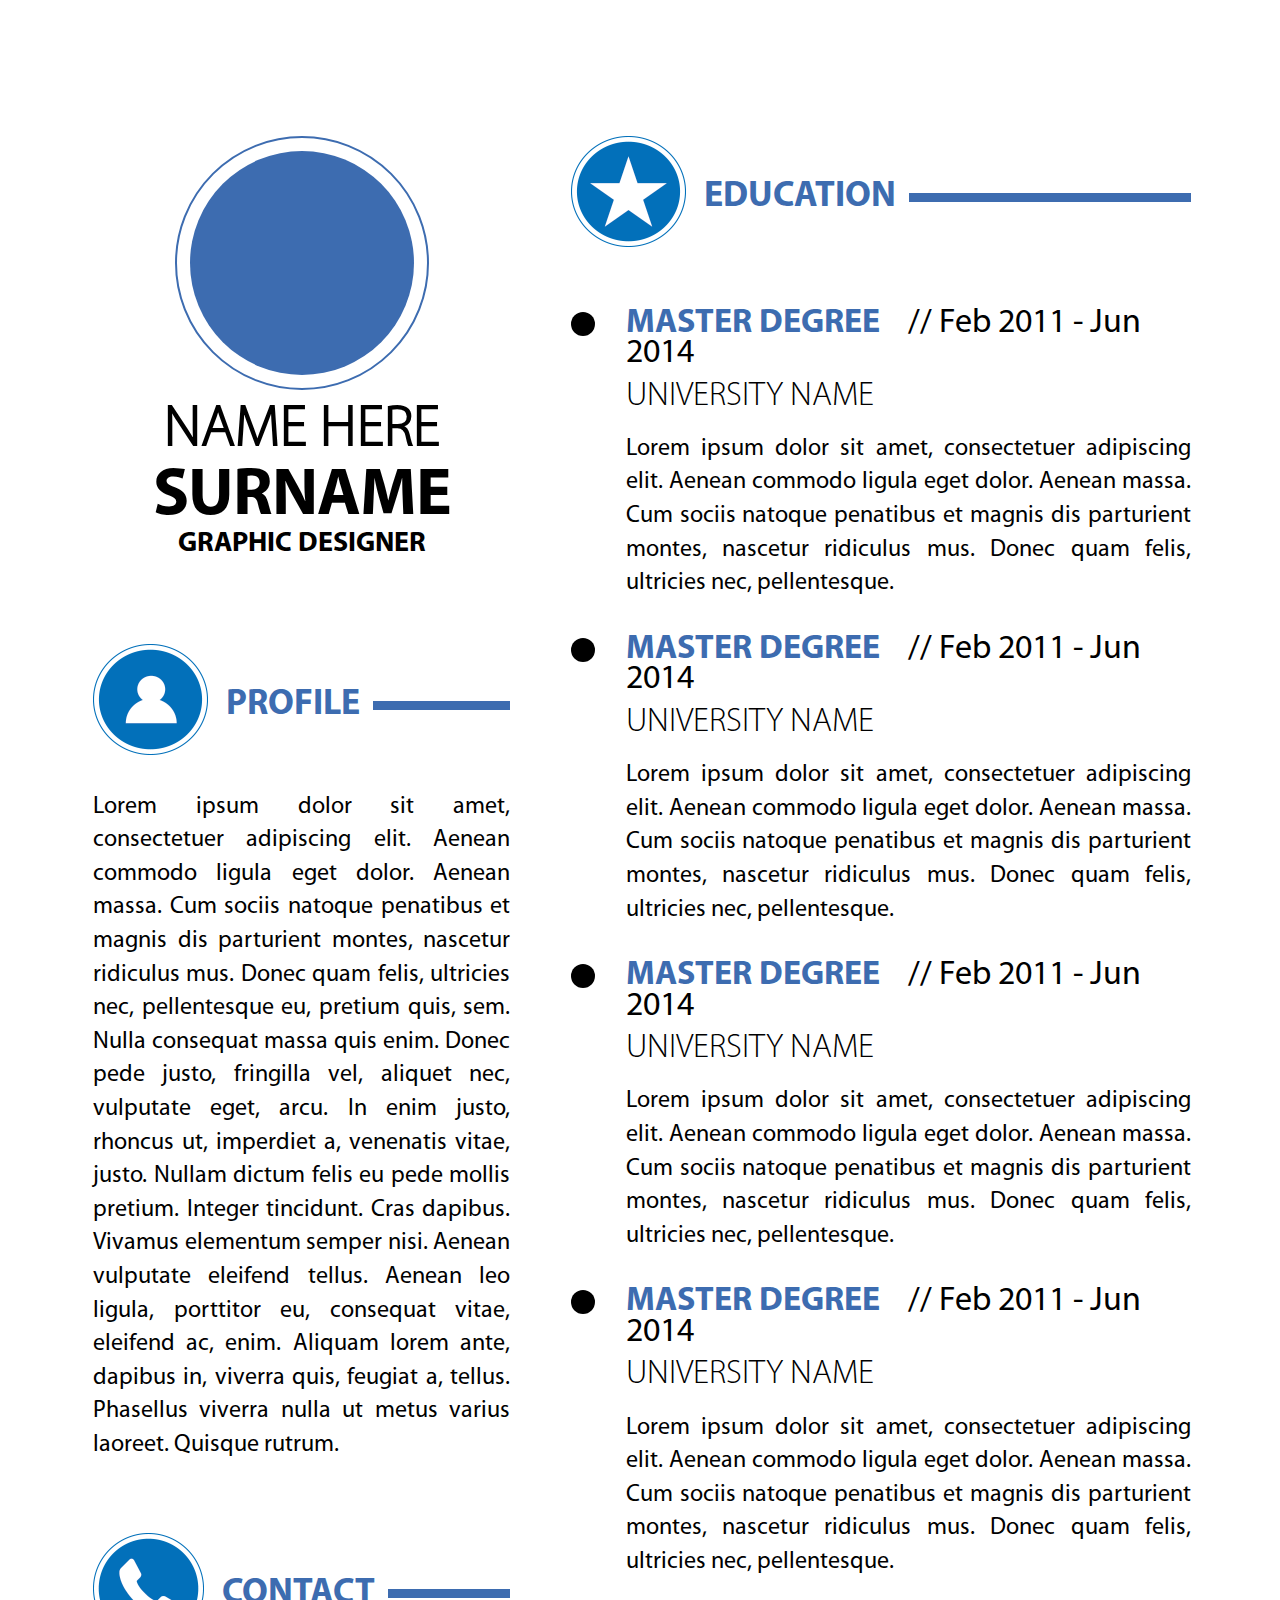
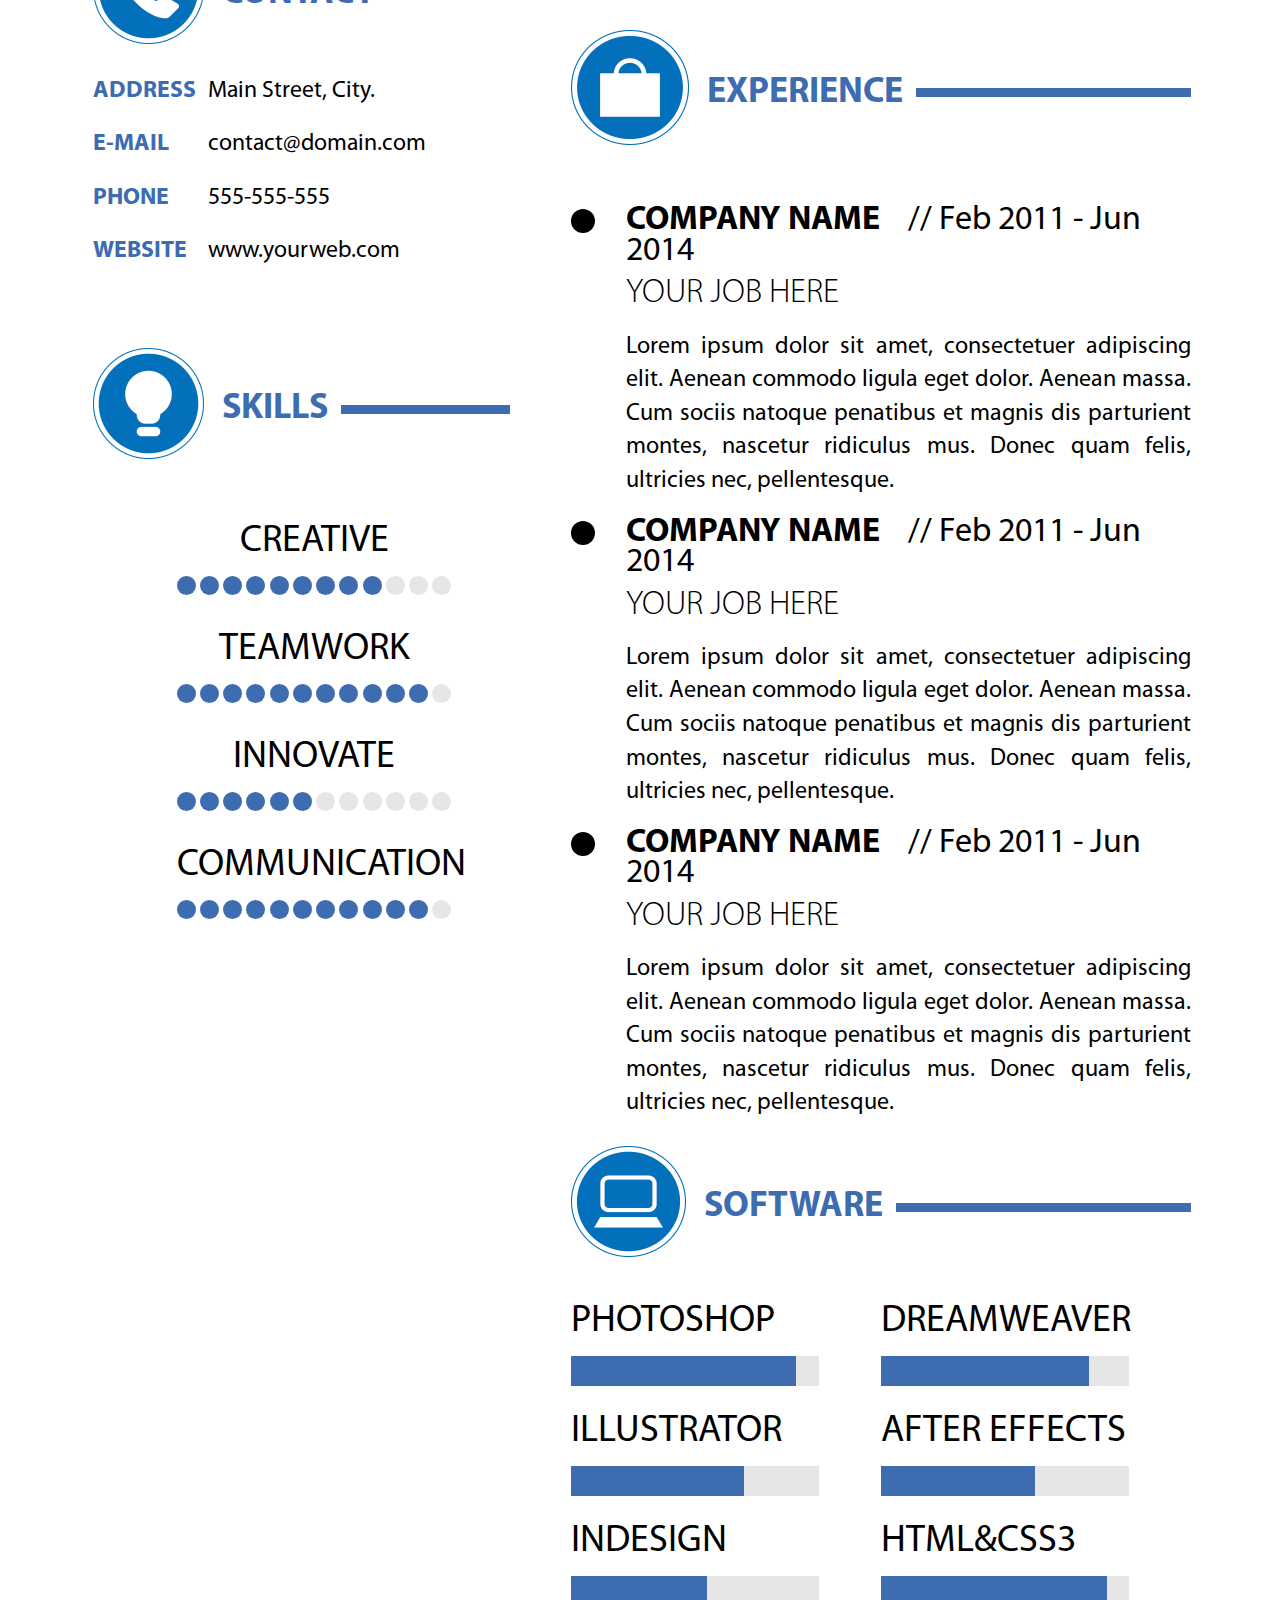
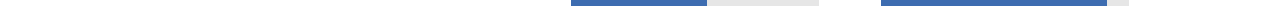
<file: FSD_CV_Dist/index.html>
<!DOCTYPE html>
<html>
  <head>
    <meta charset="utf-8">
    <meta name="viewport" content="initial-scale=1.0, width=device-width">
    <meta name="keywords" content="Ключевые слова">
    <meta name="description" content="FSD Тестовое задение - РЕЗЮМЕ">
    <link rel="apple-touch-icon" sizes="180x180" href="img/favicons/apple-touch-icon.png">
    <link rel="icon" type="image/png" sizes="32x32" href="img/favicons/favicon-32x32.png">
    <title>FSD_CV_Template</title>
  <link href="app.css" rel="stylesheet"></head>
  <body>
    <main class="page">
      <div class="wrapper">
        <section class="left-col">
<div class="avatar">
  <div class="avatar-wrapper">
    <div class="avatar__avatar-border"> 
      <div class="avatar__avatar-photo"> </div>
    </div>
    <h2 class="h2">NAME HERE</h2>
    <h1 class="h1">SURNAME</h1>
    <h3 class="h3">GRAPHIC DESIGNER</h3>
  </div>
</div>
          <div class="profile">
            <div class="profile-wrapper">
              <div class="profile__picture">
                                <div class="headline">
                                  <div class="headline-wrapper">
                                    <div><img class="headline_avatar" src="./img/profile-icon.png"></div>
                                    <h3 class="headline-text">PROFILE</h3>
                                    <div class="headline-line"></div>
                                  </div>
                                </div>
              </div>
              <div class="profile__text">
                <p>Lorem ipsum dolor sit amet, consectetuer adipiscing elit. Aenean commodo ligula eget dolor. Aenean massa. Cum sociis natoque penatibus et magnis dis parturient montes, nascetur ridiculus mus. Donec quam felis, ultricies nec, pellentesque eu, pretium quis, sem. Nulla consequat massa quis enim. Donec pede justo, fringilla vel, aliquet nec, vulputate eget, arcu. In enim justo, rhoncus ut, imperdiet a, venenatis vitae, justo. Nullam dictum felis eu <span class="profile__text_bold"> pede mollis pretium. Integer tincidunt. Cras dapibus. Vivamus elementum semper nisi. Aenean vulputate eleifend tellus. Aenean leo ligula, porttitor eu, consequat vitae, eleifend ac, enim. Aliquam lorem ante, dapibus in, viverra quis, feugiat a, tellus. Phasellus viverra nulla ut metus varius laoreet. Quisque rutrum.</span></p>
              </div>
            </div>
          </div>
          <div class="contact">
            <div class="contact-wrapper">
              <div>
                                <div class="headline">
                                  <div class="headline-wrapper">
                                    <div><img class="headline_avatar" src="./img/phone-icon.png"></div>
                                    <h3 class="headline-text">CONTACT</h3>
                                    <div class="headline-line"></div>
                                  </div>
                                </div>
              </div>
              <div class="contact-wrapper__item">
                                <div class="contact-line">
                                  <div class="contact-line-wrapper">
                                    <div class="contact-line-wrapper__container1">ADDRESS</div>
                                    <div class="contact-line-warpper__container2">Main Street, City.</div>
                                  </div>
                                </div>
              </div>
              <div class="contact-wrapper__item">
                                <div class="contact-line">
                                  <div class="contact-line-wrapper">
                                    <div class="contact-line-wrapper__container1">E-MAIL</div>
                                    <div class="contact-line-warpper__container2">contact@domain.com</div>
                                  </div>
                                </div>
              </div>
              <div class="contact-wrapper__item">
                                <div class="contact-line">
                                  <div class="contact-line-wrapper">
                                    <div class="contact-line-wrapper__container1">PHONE</div>
                                    <div class="contact-line-warpper__container2">555-555-555</div>
                                  </div>
                                </div>
              </div>
              <div class="contact-wrapper__item">
                                <div class="contact-line">
                                  <div class="contact-line-wrapper">
                                    <div class="contact-line-wrapper__container1">WEBSITE</div>
                                    <div class="contact-line-warpper__container2">www.yourweb.com</div>
                                  </div>
                                </div>
              </div>
            </div>
          </div>
          <div class="skills">
            <div class="skills-wrapper">
              <div>
                                <div class="headline">
                                  <div class="headline-wrapper">
                                    <div><img class="headline_avatar" src="./img/skills-icon.png"></div>
                                    <h3 class="headline-text">SKILLS</h3>
                                    <div class="headline-line"></div>
                                  </div>
                                </div>
              </div>
              <div class="skills-wrapper__items">
                                <div class="skills-dots">
                                  <div class="skills-dots-wrapper">
                                    <div class="skills-dots-wrapper__headline">
                                      <p>CREATIVE</p>
                                    </div>
                                    <div class="skills-dots-wrapper__dots-container">
                                      <div class="filled-dot"></div>
                                      <div class="filled-dot"></div>
                                      <div class="filled-dot"></div>
                                      <div class="filled-dot"></div>
                                      <div class="filled-dot"></div>
                                      <div class="filled-dot"></div>
                                      <div class="filled-dot"></div>
                                      <div class="filled-dot"></div>
                                      <div class="filled-dot"></div>
                                      <div class="empty-dot"></div>
                                      <div class="empty-dot"></div>
                                      <div class="empty-dot"></div>
                                    </div>
                                  </div>
                                </div>
                                <div class="skills-dots">
                                  <div class="skills-dots-wrapper">
                                    <div class="skills-dots-wrapper__headline">
                                      <p>TEAMWORK</p>
                                    </div>
                                    <div class="skills-dots-wrapper__dots-container">
                                      <div class="filled-dot"></div>
                                      <div class="filled-dot"></div>
                                      <div class="filled-dot"></div>
                                      <div class="filled-dot"></div>
                                      <div class="filled-dot"></div>
                                      <div class="filled-dot"></div>
                                      <div class="filled-dot"></div>
                                      <div class="filled-dot"></div>
                                      <div class="filled-dot"></div>
                                      <div class="filled-dot"></div>
                                      <div class="filled-dot"></div>
                                      <div class="empty-dot"></div>
                                    </div>
                                  </div>
                                </div>
                                <div class="skills-dots">
                                  <div class="skills-dots-wrapper">
                                    <div class="skills-dots-wrapper__headline">
                                      <p>INNOVATE</p>
                                    </div>
                                    <div class="skills-dots-wrapper__dots-container">
                                      <div class="filled-dot"></div>
                                      <div class="filled-dot"></div>
                                      <div class="filled-dot"></div>
                                      <div class="filled-dot"></div>
                                      <div class="filled-dot"></div>
                                      <div class="filled-dot"></div>
                                      <div class="empty-dot"></div>
                                      <div class="empty-dot"></div>
                                      <div class="empty-dot"></div>
                                      <div class="empty-dot"></div>
                                      <div class="empty-dot"></div>
                                      <div class="empty-dot"></div>
                                    </div>
                                  </div>
                                </div>
                                <div class="skills-dots">
                                  <div class="skills-dots-wrapper">
                                    <div class="skills-dots-wrapper__headline">
                                      <p>COMMUNICATION</p>
                                    </div>
                                    <div class="skills-dots-wrapper__dots-container">
                                      <div class="filled-dot"></div>
                                      <div class="filled-dot"></div>
                                      <div class="filled-dot"></div>
                                      <div class="filled-dot"></div>
                                      <div class="filled-dot"></div>
                                      <div class="filled-dot"></div>
                                      <div class="filled-dot"></div>
                                      <div class="filled-dot"></div>
                                      <div class="filled-dot"></div>
                                      <div class="filled-dot"></div>
                                      <div class="filled-dot"></div>
                                      <div class="empty-dot"></div>
                                    </div>
                                  </div>
                                </div>
              </div>
            </div>
          </div>
        </section>
        <section class="right-col">
          <div class="education">
            <div class="education-wrapper">
              <div>
                                <div class="headline">
                                  <div class="headline-wrapper">
                                    <div><img class="headline_avatar" src="./img/education-icon.png"></div>
                                    <h3 class="headline-text">EDUCATION</h3>
                                    <div class="headline-line"></div>
                                  </div>
                                </div>
              </div>
              <div class="education-wrapper__item">
                                <div class="education-item">
                                  <div class="education-item-wrapper">
                                    <div class="education-item-wrapper__dot">
                                      <div class="dot"></div>
                                    </div>
                                    <div class="education-item-wrapper__content">
                                      <div class="education-item-wrapper__content-1line">
                                        <p class="degree">MASTER DEGREE<span class="date">// Feb 2011 - Jun 2014</span></p>
                                      </div>
                                      <div class="education-item-wrapper__content-2line">
                                        <p class="university-name">UNIVERSITY NAME</p>
                                      </div>
                                      <div class="education-item-wrapper__content-3line">
                                        <p class="container">Lorem ipsum dolor sit amet, consectetuer adipiscing elit. Aenean commodo ligula eget dolor. Aenean massa. Cum sociis natoque penatibus et magnis dis parturient montes, nascetur ridiculus mus. Donec quam felis, ultricies nec, pellentesque.</p>
                                      </div>
                                    </div>
                                  </div>
                                </div>
                                <div class="education-item">
                                  <div class="education-item-wrapper">
                                    <div class="education-item-wrapper__dot">
                                      <div class="dot"></div>
                                    </div>
                                    <div class="education-item-wrapper__content">
                                      <div class="education-item-wrapper__content-1line">
                                        <p class="degree">MASTER DEGREE<span class="date">// Feb 2011 - Jun 2014</span></p>
                                      </div>
                                      <div class="education-item-wrapper__content-2line">
                                        <p class="university-name">UNIVERSITY NAME</p>
                                      </div>
                                      <div class="education-item-wrapper__content-3line">
                                        <p class="container">Lorem ipsum dolor sit amet, consectetuer adipiscing elit. Aenean commodo ligula eget dolor. Aenean massa. Cum sociis natoque penatibus et magnis dis parturient montes, nascetur ridiculus mus. Donec quam felis, ultricies nec, pellentesque.</p>
                                      </div>
                                    </div>
                                  </div>
                                </div>
                                <div class="education-item">
                                  <div class="education-item-wrapper">
                                    <div class="education-item-wrapper__dot">
                                      <div class="dot"></div>
                                    </div>
                                    <div class="education-item-wrapper__content">
                                      <div class="education-item-wrapper__content-1line">
                                        <p class="degree">MASTER DEGREE<span class="date">// Feb 2011 - Jun 2014</span></p>
                                      </div>
                                      <div class="education-item-wrapper__content-2line">
                                        <p class="university-name">UNIVERSITY NAME</p>
                                      </div>
                                      <div class="education-item-wrapper__content-3line">
                                        <p class="container">Lorem ipsum dolor sit amet, consectetuer adipiscing elit. Aenean commodo ligula eget dolor. Aenean massa. Cum sociis natoque penatibus et magnis dis parturient montes, nascetur ridiculus mus. Donec quam felis, ultricies nec, pellentesque.</p>
                                      </div>
                                    </div>
                                  </div>
                                </div>
                                <div class="education-item">
                                  <div class="education-item-wrapper">
                                    <div class="education-item-wrapper__dot">
                                      <div class="dot"></div>
                                    </div>
                                    <div class="education-item-wrapper__content">
                                      <div class="education-item-wrapper__content-1line">
                                        <p class="degree">MASTER DEGREE<span class="date">// Feb 2011 - Jun 2014</span></p>
                                      </div>
                                      <div class="education-item-wrapper__content-2line">
                                        <p class="university-name">UNIVERSITY NAME</p>
                                      </div>
                                      <div class="education-item-wrapper__content-3line">
                                        <p class="container">Lorem ipsum dolor sit amet, consectetuer adipiscing elit. Aenean commodo ligula eget dolor. Aenean massa. Cum sociis natoque penatibus et magnis dis parturient montes, nascetur ridiculus mus. Donec quam felis, ultricies nec, pellentesque.</p>
                                      </div>
                                    </div>
                                  </div>
                                </div>
              </div>
            </div>
          </div>
          <div class="experience">
            <div class="experience-wrapper">
              <div>
                                <div class="headline">
                                  <div class="headline-wrapper">
                                    <div><img class="headline_avatar" src="./img/experience-icon.png"></div>
                                    <h3 class="headline-text">EXPERIENCE</h3>
                                    <div class="headline-line"></div>
                                  </div>
                                </div>
              </div>
              <div class="experience-wrapper__item">
                                <div class="experience-item">
                                  <div class="experience-item-wrapper">
                                    <div class="experience-item-wrapper__dot">
                                      <div class="dot"></div>
                                    </div>
                                    <div class="experience-item-wrapper__content">
                                      <div class="experience-item-wrapper__content-1line">
                                        <p class="company-name">COMPANY NAME<span class="date">// Feb 2011 - Jun 2014</span></p>
                                      </div>
                                      <div class="experience-item-wrapper__content-2line">
                                        <p class="job">YOUR JOB HERE</p>
                                      </div>
                                      <div class="experience-item-wrapper__content-3line">
                                        <p class="container">Lorem ipsum dolor sit amet, consectetuer adipiscing elit. Aenean commodo ligula eget dolor. Aenean massa. Cum sociis natoque penatibus et magnis dis parturient montes, nascetur ridiculus mus. Donec quam felis, ultricies nec, pellentesque.</p>
                                      </div>
                                    </div>
                                  </div>
                                </div>
                                <div class="experience-item">
                                  <div class="experience-item-wrapper">
                                    <div class="experience-item-wrapper__dot">
                                      <div class="dot"></div>
                                    </div>
                                    <div class="experience-item-wrapper__content">
                                      <div class="experience-item-wrapper__content-1line">
                                        <p class="company-name">COMPANY NAME<span class="date">// Feb 2011 - Jun 2014</span></p>
                                      </div>
                                      <div class="experience-item-wrapper__content-2line">
                                        <p class="job">YOUR JOB HERE</p>
                                      </div>
                                      <div class="experience-item-wrapper__content-3line">
                                        <p class="container">Lorem ipsum dolor sit amet, consectetuer adipiscing elit. Aenean commodo ligula eget dolor. Aenean massa. Cum sociis natoque penatibus et magnis dis parturient montes, nascetur ridiculus mus. Donec quam felis, ultricies nec, pellentesque.</p>
                                      </div>
                                    </div>
                                  </div>
                                </div>
                                <div class="experience-item">
                                  <div class="experience-item-wrapper">
                                    <div class="experience-item-wrapper__dot">
                                      <div class="dot"></div>
                                    </div>
                                    <div class="experience-item-wrapper__content">
                                      <div class="experience-item-wrapper__content-1line">
                                        <p class="company-name">COMPANY NAME<span class="date">// Feb 2011 - Jun 2014</span></p>
                                      </div>
                                      <div class="experience-item-wrapper__content-2line">
                                        <p class="job">YOUR JOB HERE</p>
                                      </div>
                                      <div class="experience-item-wrapper__content-3line">
                                        <p class="container">Lorem ipsum dolor sit amet, consectetuer adipiscing elit. Aenean commodo ligula eget dolor. Aenean massa. Cum sociis natoque penatibus et magnis dis parturient montes, nascetur ridiculus mus. Donec quam felis, ultricies nec, pellentesque.</p>
                                      </div>
                                    </div>
                                  </div>
                                </div>
              </div>
            </div>
          </div>
          <div class="software">
            <div class="software-wrapper">
              <div>
                                <div class="headline">
                                  <div class="headline-wrapper">
                                    <div><img class="headline_avatar" src="./img/software-icon.png"></div>
                                    <h3 class="headline-text">SOFTWARE</h3>
                                    <div class="headline-line"></div>
                                  </div>
                                </div>
              </div>
              <div class="software-wrapper__item">
                <div class="software-column1">
                                  <div class="software-bar">
                                    <div class="software-bar__headline">
                                      <p class="headline">PHOTOSHOP</p>
                                    </div>
                                    <div class="software-bar__progress">
                                      <progress class="progress-bar" value="91" max="100"></progress>
                                    </div>
                                  </div>
                                  <div class="software-bar">
                                    <div class="software-bar__headline">
                                      <p class="headline">ILLUSTRATOR</p>
                                    </div>
                                    <div class="software-bar__progress">
                                      <progress class="progress-bar" value="70" max="100"></progress>
                                    </div>
                                  </div>
                                  <div class="software-bar">
                                    <div class="software-bar__headline">
                                      <p class="headline">INDESIGN</p>
                                    </div>
                                    <div class="software-bar__progress">
                                      <progress class="progress-bar" value="55" max="100"></progress>
                                    </div>
                                  </div>
                </div>
                <div class="software-column2">
                                  <div class="software-bar">
                                    <div class="software-bar__headline">
                                      <p class="headline">DREAMWEAVER</p>
                                    </div>
                                    <div class="software-bar__progress">
                                      <progress class="progress-bar" value="84" max="100"></progress>
                                    </div>
                                  </div>
                                  <div class="software-bar">
                                    <div class="software-bar__headline">
                                      <p class="headline">AFTER EFFECTS</p>
                                    </div>
                                    <div class="software-bar__progress">
                                      <progress class="progress-bar" value="62" max="100"></progress>
                                    </div>
                                  </div>
                                  <div class="software-bar">
                                    <div class="software-bar__headline">
                                      <p class="headline">HTML&amp;CSS3</p>
                                    </div>
                                    <div class="software-bar__progress">
                                      <progress class="progress-bar" value="91" max="100"></progress>
                                    </div>
                                  </div>
                </div>
              </div>
            </div>
          </div>
        </section>
      </div>
    </main>
  <script type="text/javascript" src="app.js"></script></body>
</html>
</file>
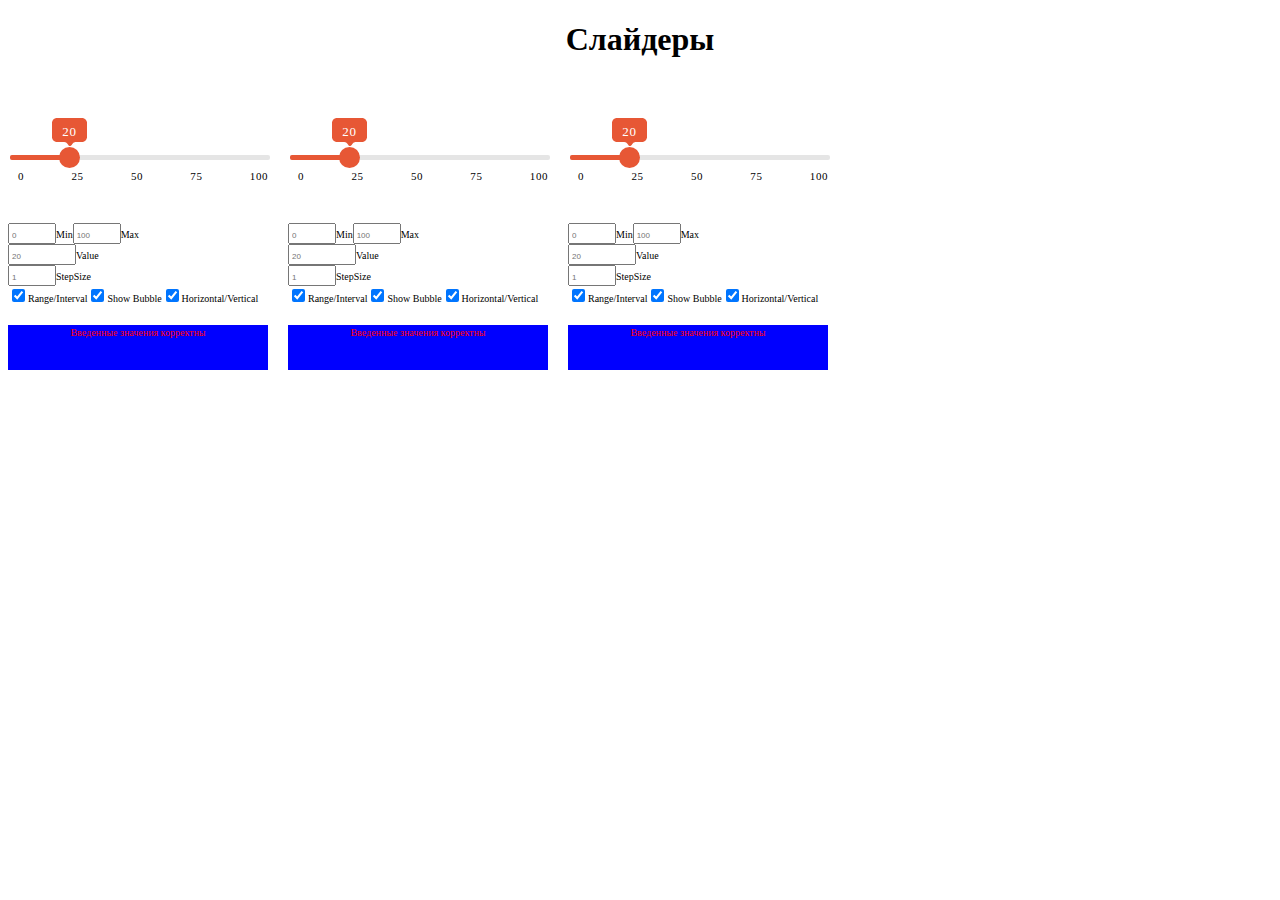
<file: FSD_Slider_MVC_Dist/index.html>
<!DOCTYPE html>
<html>
  <head>
    <meta charset="utf-8">
    <meta name="viewport" content="initial-scale=1.0, width=device-width">
    <meta name="keywords" content="Ключевые слова">
    <meta name="description" content="FSD Тестовое задение - MVC Слайдер">
    <link rel="apple-touch-icon" sizes="180x180" href="img/favicons/apple-touch-icon.png">
    <link rel="icon" type="image/png" sizes="32x32" href="img/favicons/favicon-32x32.png">
    <title>FSD_Slider</title>
  <link href="app.css" rel="stylesheet"></head>
  <body>
    <h1>Слайдеры</h1>
    <div class="sliders-wrapper">
      <div id="slider1"></div>
      <div id="slider2"></div>
      <div id="slider3"></div>
    </div>
  <script type="text/javascript" src="app.js"></script></body>
</html>
</file>
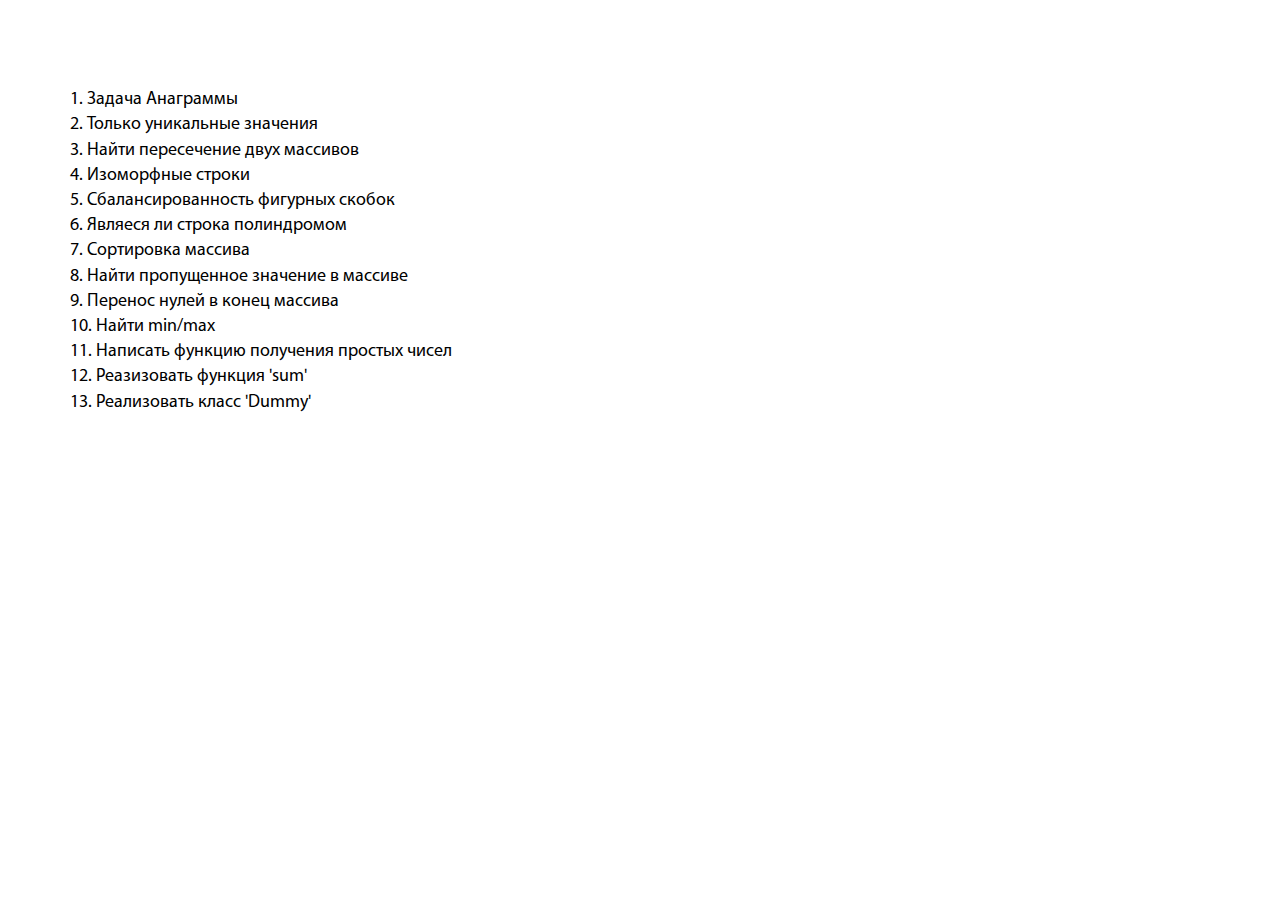
<file: SKYTRACK_1/index.html>
<!DOCTYPE html>
<html>
  <head>
    <meta charset="utf-8">
    <meta name="viewport" content="initial-scale=1.0, width=device-width">
    <meta name="keywords" content="Ключевые слова">
    <meta name="description" content="SKYTACK-Первая часть (задачки)">
    <link rel="apple-touch-icon" sizes="180x180" href="images/favicons/apple-touch-icon.png">
    <link rel="icon" type="image/png" sizes="32x32" href="images/favicons/favicon-32x32.png">
    <title>SKYTACK-Первая часть (задачки)</title>
  <link href="app.css" rel="stylesheet"></head>
  <body>
        <main class="page">
          <div class="page__wrapper">
            <div class="task">1. Задача Анаграммы</div>
            <div class="task">2. Только уникальные значения</div>
            <div class="task">3. Найти пересечение двух массивов</div>
            <div class="task">4. Изоморфные строки</div>
            <div class="task">5. Сбалансированность фигурных скобок</div>
            <div class="task">6. Являеся ли строка полиндромом</div>
            <div class="task">7. Сортировка массива</div>
            <div class="task">8. Найти пропущенное значение в массиве</div>
            <div class="task">9. Перенос нулей в конец массива</div>
            <div class="task">10. Найти min/max</div>
            <div class="task">11. Написать функцию получения простых чисел</div>
            <div class="task">12. Реазизовать функция 'sum'</div>
            <div class="task">13. Реализовать класс 'Dummy'</div>
          </div>
        </main>
  <script type="text/javascript" src="app.js"></script></body>
</html>
</file>
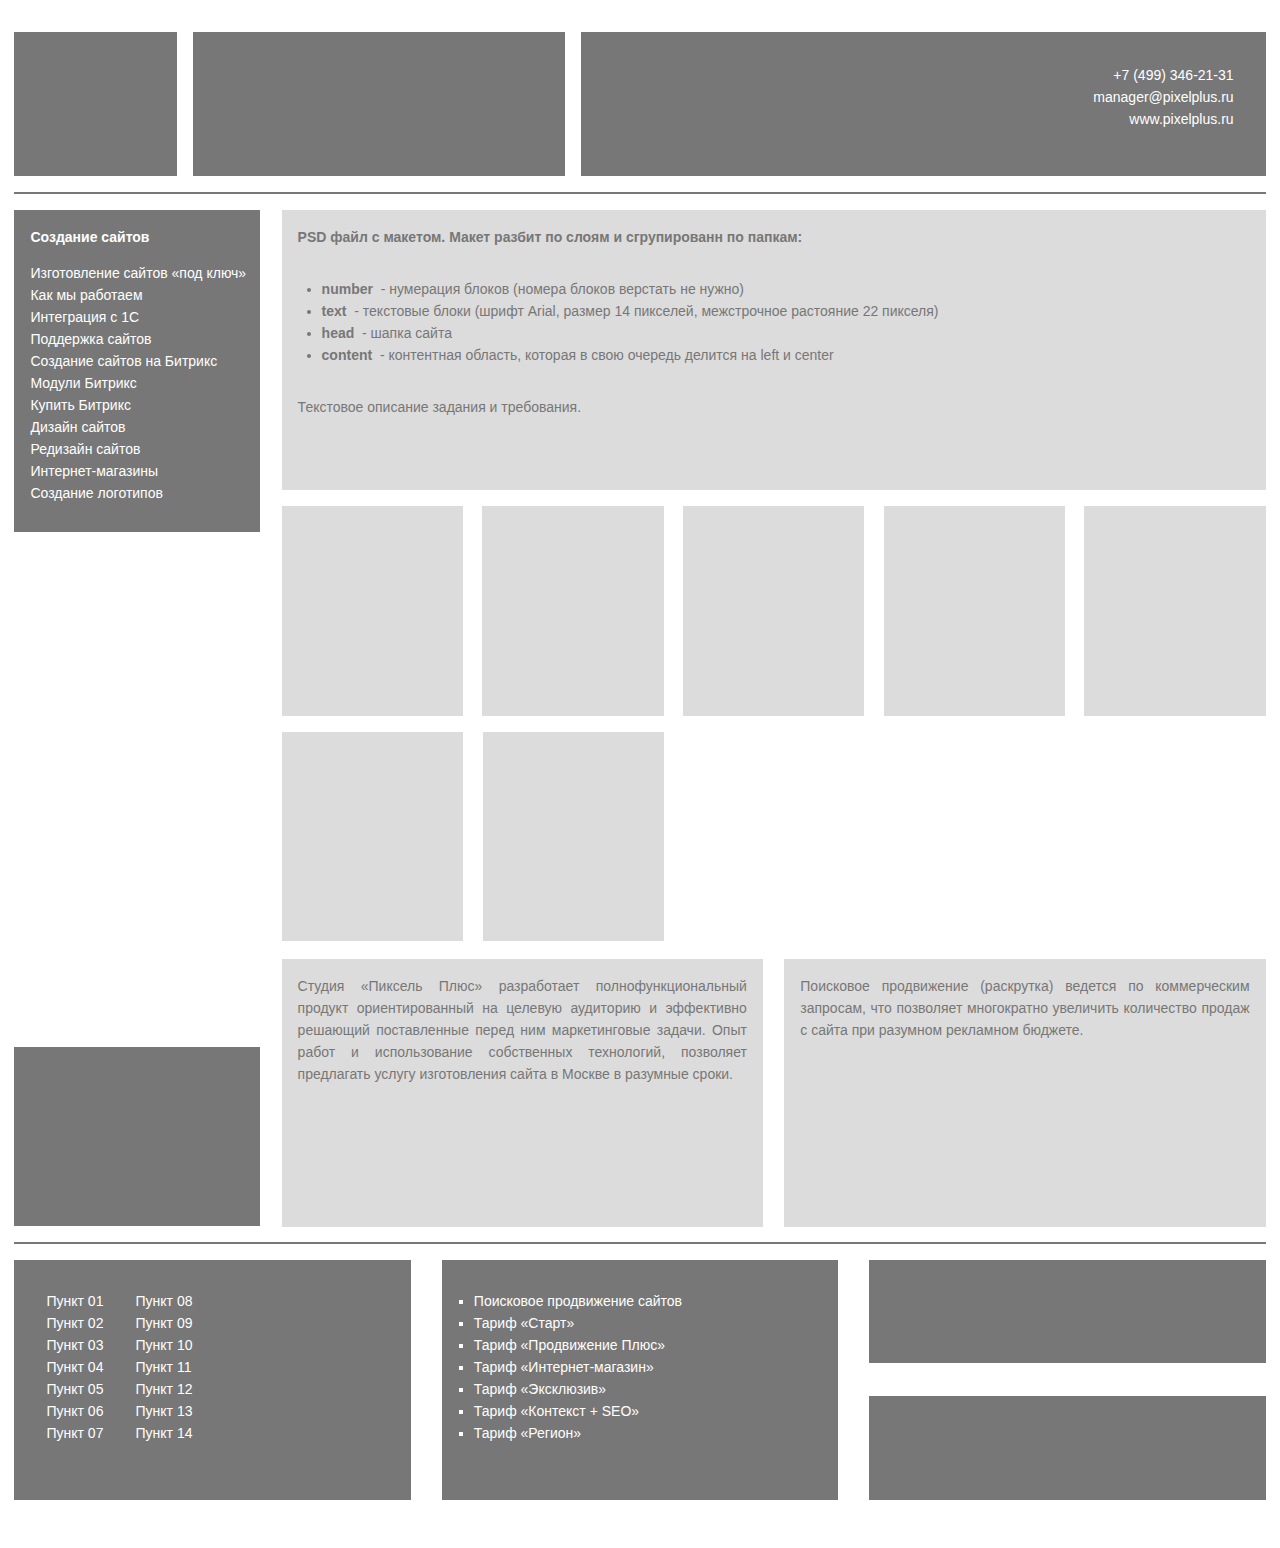
<file: SKYTRACK_3/index.html>
<!DOCTYPE html>
<html>
  <head>
    <meta charset="utf-8">
    <meta name="viewport" content="initial-scale=1.0, width=device-width">
    <meta name="keywords" content="Ключевые слова">
    <meta name="description" content="FSD Тестовое задение - РЕЗЮМЕ">
    <link rel="apple-touch-icon" sizes="180x180" href="images/favicons/apple-touch-icon.png">
    <link rel="icon" type="image/png" sizes="32x32" href="images/favicons/favicon-32x32.png">
    <title>FSD_CV_Template</title>
  <link href="app.css" rel="stylesheet"></head>
  <body>
        <main class="page">
          <div class="page__wrapper">
                <div class="header">
                  <div class="header__1"></div>
                  <div class="header__2"></div>
                  <div class="header__3">
                    <ul class="header__3-list">
                      <li class="header__3-list-item">+7 (499) 346-21-31</li>
                      <li class="header__3-list-item">manager@pixelplus.ru</li>
                      <li class="header__3-list-item">www.pixelplus.ru</li>
                    </ul>
                  </div>
                </div>
                <div class="line"></div>
                <div class="content">
                  <div class="content__left">
                    <div class="content__4">
                      <div class="content__4-title">Создание сайтов</div>
                      <ul class="content__4-list">
                        <li class="content__4-list-item">Изготовление сайтов «под ключ»</li>
                        <li class="content__4-list-item">Как мы работаем</li>
                        <li class="content__4-list-item">Интеграция с 1С</li>
                        <li class="content__4-list-item">Поддержка сайтов</li>
                        <li class="content__4-list-item">Создание сайтов на Битрикс</li>
                        <li class="content__4-list-item">Модули Битрикс</li>
                        <li class="content__4-list-item">Купить Битрикс</li>
                        <li class="content__4-list-item">Дизайн сайтов</li>
                        <li class="content__4-list-item">Редизайн сайтов</li>
                        <li class="content__4-list-item">Интернет-магазины</li>
                        <li class="content__4-list-item">Создание логотипов</li>
                      </ul>
                    </div>
                    <div class="content__7"></div>
                  </div>
                  <div class="content__center">
                    <div class="content__5">
                      <div class="content__5-title">PSD файл с макетом. Макет разбит по слоям и сгрупированн по папкам:</div>
                      <ul class="content__5-list">
                        <li class="content__5-list-item"><span class="content__5-list-item-title">number &nbsp</span><span class="content__5-list-item-content">- нумерация блоков (номера блоков верстать не нужно)</span></li>
                        <li class="content__5-list-item"><span class="content__5-list-item-title">text &nbsp</span><span class="content__5-list-item-content">- текстовые блоки (шрифт Arial, размер 14 пикселей, межстрочное растояние 22 пикселя)</span></li>
                        <li class="content__5-list-item"><span class="content__5-list-item-title">head &nbsp</span><span class="content__5-list-item-content">- шапка сайта</span></li>
                        <li class="content__5-list-item"><span class="content__5-list-item-title">content &nbsp</span><span class="content__5-list-item-content">- контентная область, которая в свою очередь делится на left  и center</span></li>
                      </ul>
                      <div class="content__5-fotter">Текстовое описание задания и требования.</div>
                    </div>
                    <div class="content__6-container">
                      <div class="content__6"></div>
                      <div class="content__6"></div>
                      <div class="content__6"></div>
                      <div class="content__6"></div>
                      <div class="content__6"></div>
                      <div class="content__6"></div>
                      <div class="content__6"></div>
                      <div class="content__6_empty"></div>
                      <div class="content__6_empty"></div>
                      <div class="content__6_empty"></div>
                    </div>
                    <div class="content__8-9-container">
                      <div class="content__8">Студия «Пиксель Плюс» разработает полнофункциональный продукт ориентированный на целевую аудиторию и эффективно решающий поставленные перед ним маркетинговые задачи. Опыт работ и использование собственных технологий, позволяет предлагать услугу изготовления сайта в Москве в разумные сроки.</div>
                      <div class="content__9">Поисковое продвижение (раскрутка) ведется по коммерческим запросам, что позволяет многократно увеличить количество продаж с сайта при разумном рекламном бюджете.</div>
                    </div>
                  </div>
                </div>
                <div class="line"></div>
                <div class="footer">
                  <div class="footer__10">
                    <ul class="footer__10-list-left">
                      <li class="footer__10-list-item">Пункт 01</li>
                      <li class="footer__10-list-item">Пункт 02</li>
                      <li class="footer__10-list-item">Пункт 03</li>
                      <li class="footer__10-list-item">Пункт 04</li>
                      <li class="footer__10-list-item">Пункт 05</li>
                      <li class="footer__10-list-item">Пункт 06</li>
                      <li class="footer__10-list-item">Пункт 07</li>
                    </ul>
                    <ul class="footer__10-list-right">
                      <li class="footer__10-list-item">Пункт 08</li>
                      <li class="footer__10-list-item">Пункт 09</li>
                      <li class="footer__10-list-item">Пункт 10</li>
                      <li class="footer__10-list-item">Пункт 11</li>
                      <li class="footer__10-list-item">Пункт 12</li>
                      <li class="footer__10-list-item">Пункт 13</li>
                      <li class="footer__10-list-item">Пункт 14</li>
                    </ul>
                  </div>
                  <div class="footer__11">
                    <ul class="footer__11-list">
                      <li class="footer__11-list-item">Поисковое продвижение сайтов</li>
                      <li class="footer__11-list-item">Тариф «Старт»</li>
                      <li class="footer__11-list-item">Тариф «Продвижение Плюс»</li>
                      <li class="footer__11-list-item">Тариф «Интернет-магазин»</li>
                      <li class="footer__11-list-item">Тариф «Эксклюзив»</li>
                      <li class="footer__11-list-item">Тариф «Контекст + SEO»</li>
                      <li class="footer__11-list-item">Тариф «Регион»</li>
                    </ul>
                  </div>
                  <div class="footer__12-13-container">
                    <div class="footer__12"></div>
                    <div class="footer__13"></div>
                  </div>
                </div>
          </div>
        </main>
  <script type="text/javascript" src="app.js"></script></body>
</html>
</file>
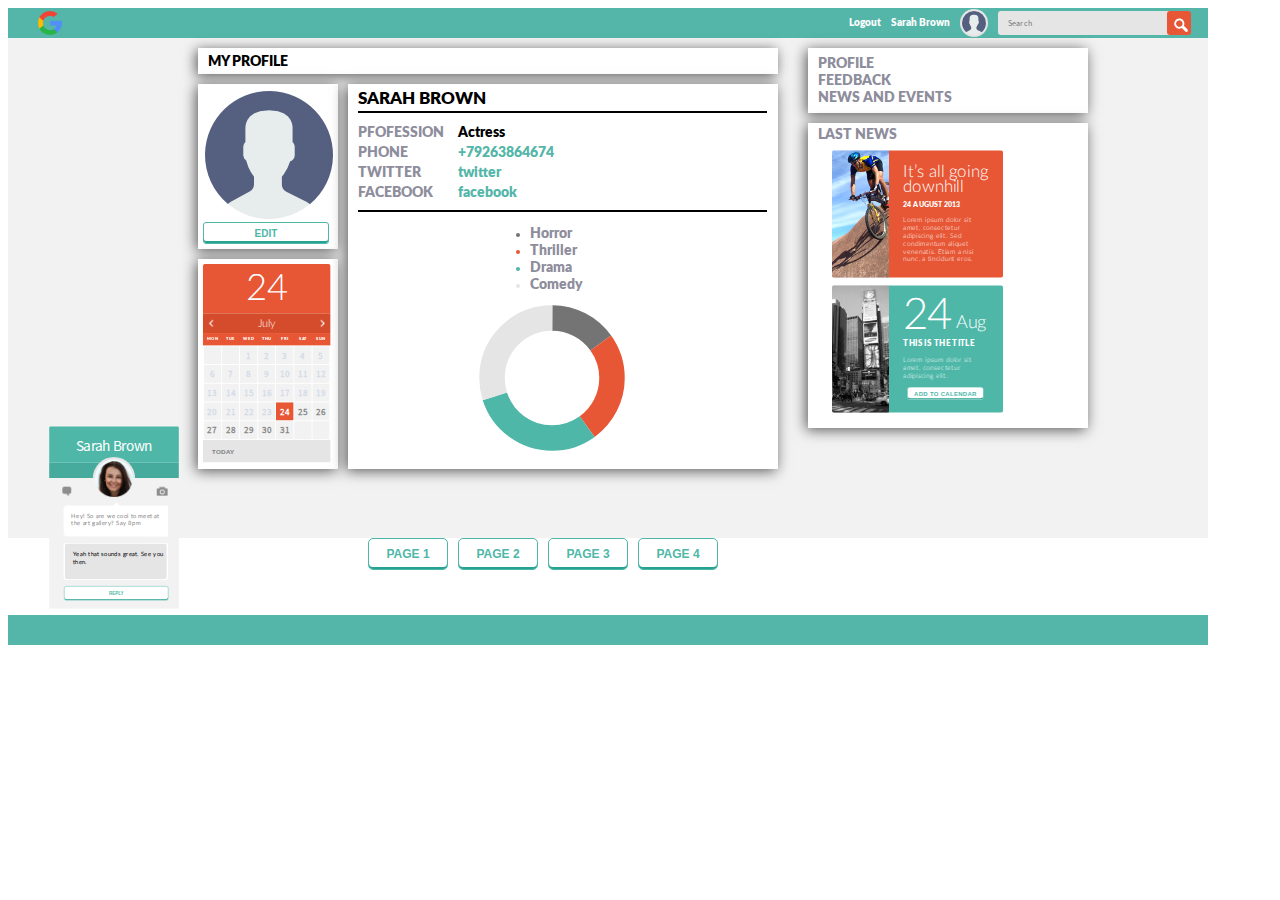
<file: FSD_UI_Dist/index1.html>
<!DOCTYPE html>
<html>
  <head>
    <meta charset="utf-8">
    <meta name="viewport" content="initial-scale=1.0, width=device-width">
    <meta name="keywords" content="Ключевые слова">
    <meta name="description" content="FSD Тестовое задение - Страница 1">
    <link rel="apple-touch-icon" sizes="180x180" href="img/favicons/apple-touch-icon.png">
    <link rel="icon" type="image/png" sizes="32x32" href="img/favicons/favicon-32x32.png">
    <title>FSD_UI</title>
  <link href="index1.css" rel="stylesheet"></head>
  <body>
    <main class="page">
      <div class="wrapper">
        <div class="header">
          <div class="logo"></div>
          <div class="logout"><a class="logout" href="#">Logout</a></div>
          <div class="name">Sarah Brown</div>
          <div class="avatar"><img src="img/user.png" alt="User" hspace="2" vspace="2"></div>
          <div class="search">
            <div class="search-wrapper">
              <input type="text" id="search" placeholder="Search">
              <button id="search_icon"></button>
            </div>
          </div>
        </div>
        <div class="container">
          <div class="profile-container">
            <div class="profile-headline">MY PROFILE</div>
            <div class="profile-content">
              <div class="profile-content-left-side">
                <div class="profile-avatar-container">
                  <div class="profile-avatar"></div>
                  <div class="profile-edit">
                    <button class="pfofile-button" name="button">EDIT</button>
                  </div>
                </div>
                <div class="profile-calendar">
                  <div class="calendar">
<div class="calendar">
  <div class="calendar-wrapper">
    <div id="calendar"></div>
  </div>
</div>
                  </div>
                </div>
              </div>
              <div class="profile-content-right-side">
                <div class="profile-content-right-side-header">SARAH BROWN</div>
                <div class="profile-content-right-side-contacts">
                  <div class="line1">
                    <div class="profession-title">PFOFESSION</div>
                    <div class="profession">Actress</div>
                  </div>
                  <div class="line2">
                    <div class="phone-title">PHONE	</div>
                    <div class="phone">+79263864674</div>
                  </div>
                  <div class="line3">
                    <div class="twitter-title">TWITTER</div>
                    <div class="twitter">twitter</div>
                  </div>
                  <div class="line4">
                    <div class="facebook-title">FACEBOOK</div>
                    <div class="facebook">facebook</div>
                  </div>
                </div>
                <div class="profile-content-right-side-skills">
                  <div class="skills">
                    <ul>
                      <li class="li1"><span>Horror</span></li>
                      <li class="li2"> <span>Thriller</span></li>
                      <li class="li3"><span>Drama</span></li>
                      <li class="li4"> <span>Comedy</span></li>
                    </ul>
                  </div>
                  <div class="pie-chart">
<div class="pie">
  <div class="pie-wrapper">
    <svg width="100%" height="100%" viewBox="0 0 100 100">
      <circle class="segment1" cx="50" cy="50" r="40" fill="transparent" stroke="#747474" stroke-width="17" stroke-dasharray="37.68 244.92" stroke-dashoffset="-188.4"></circle>
      <circle class="segment1" cx="50" cy="50" r="40" fill="transparent" stroke="#e75735" stroke-width="17" stroke-dasharray="62.8 188.4" stroke-dashoffset="-226.08"></circle>
      <circle class="segment1" cx="50" cy="50" r="40" fill="transparent" stroke="#4eb7a8" stroke-width="17" stroke-dasharray="75.36 175.84" stroke-dashoffset="-288.88"></circle>
      <circle class="segment1" cx="50" cy="50" r="40" fill="transparent" stroke="#e5e5e5" stroke-width="17" stroke-dasharray="75.36 175.84" stroke-dashoffset="-364.24"></circle>
    </svg>
  </div>
</div>
                  </div>
                </div>
              </div>
            </div>
          </div>
          <div class="right-side">
            <div class="right-side-links-contaner">
              <div class="right-side-links-contaner-line1"> <a class="profile" href="/mock-address/change-me">PROFILE</a></div>
              <div class="right-side-links-contaner-line2"><a class="feedback" href="/mock-address/change-me">FEEDBACK</a></div>
              <div class="right-side-links-contaner-line3"><a class="news-events" href="/mock-address/change-me">NEWS AND EVENTS</a></div>
            </div>
            <div class="right-side-news-container">
              <div class="right-side-news-container-line1">LAST NEWS</div>
              <div class="right-side-news-container-news1">
<div class="side1">
  <div class="side1-wrapper"><img src="img/pic-1.png" alt="Pic 1">
    <div class="side1-wrapper__content">
      <div class="side1-wrapper__content-line1">
        <p>It’s all going downhill</p>
      </div>
      <div class="side1-wrapper__content-line2">
        <p>24  AUGUST  2013</p>
      </div>
      <div class="side1-wrapper__content-line3">
        <p>Lorem ipsum dolor sit amet, consectetur adipiscing elit. Sed condimentum aliquet venenatis. Etiam a nisi nunc, a tincidunt eros.</p>
      </div>
    </div>
  </div>
</div>
              </div>
              <div class="right-side-news-container-news2">
<div class="side2">
  <div class="side2-wrapper"><img src="img/pic-2.png" alt="Pic 2">
    <div class="side2-wrapper__content">
      <div class="side2-wrapper__content-line1">
        <div class="number">24</div>
        <div class="month">Aug</div>
      </div>
      <div class="side2-wrapper__content-line2">
        <p>THIS IS THE TITLE</p>
      </div>
      <div class="side2-wrapper__content-line3">
        <p>Lorem ipsum dolor sit amet, consectetur adipiscing elit.</p>
      </div>
      <button class="add-to-calendar" name="button">ADD  TO  CALENDAR</button>
    </div>
  </div>
</div>
              </div>
            </div>
          </div>
        </div>
        <div class="navigation-container">
          <div class="button1">
            <button class="btn" name="button" onclick="document.location='index1.html'">PAGE 1</button>
          </div>
          <div class="button2">
            <button class="btn" name="button" onclick="document.location='index2.html'">PAGE 2</button>
          </div>
          <div class="button3">
            <button class="btn" name="button" onclick="document.location='index3.html'">PAGE 3</button>
          </div>
          <div class="button4">
            <button class="btn" name="button" onclick="document.location='index4.html'">PAGE 4				</button>
          </div>
        </div>
        <div class="footer1">
          <div class="fotter-chat">
<div class="messaging">
  <div class="messaging-wrapper">
    <div class="name">
      <p>Sarah Brown</p>
    </div>
    <div class="dark-block"></div>
    <div class="avatar"><img src="img/user-2.png" alt="User 2" hspace="5" vspace="5"></div>
    <div class="dark-container">   
      <div class="icons"> 
        <div class="icon1"></div>
        <div class="icon2"> </div>
      </div>
      <div class="message1">
        <p>Hey! So are we cool to meet at the art gallery? Say 8pm</p>
      </div>
      <div class="message2-container">
        <div class="message2">
          <p>Yeah that sounds great. See you then.</p>
        </div>
      </div>
      <button name="button">REPLY</button>
    </div>
  </div>
</div>
          </div>
        </div>
      </div>
    </main>
  <script type="text/javascript" src="index1.js"></script></body>
</html>
</file>
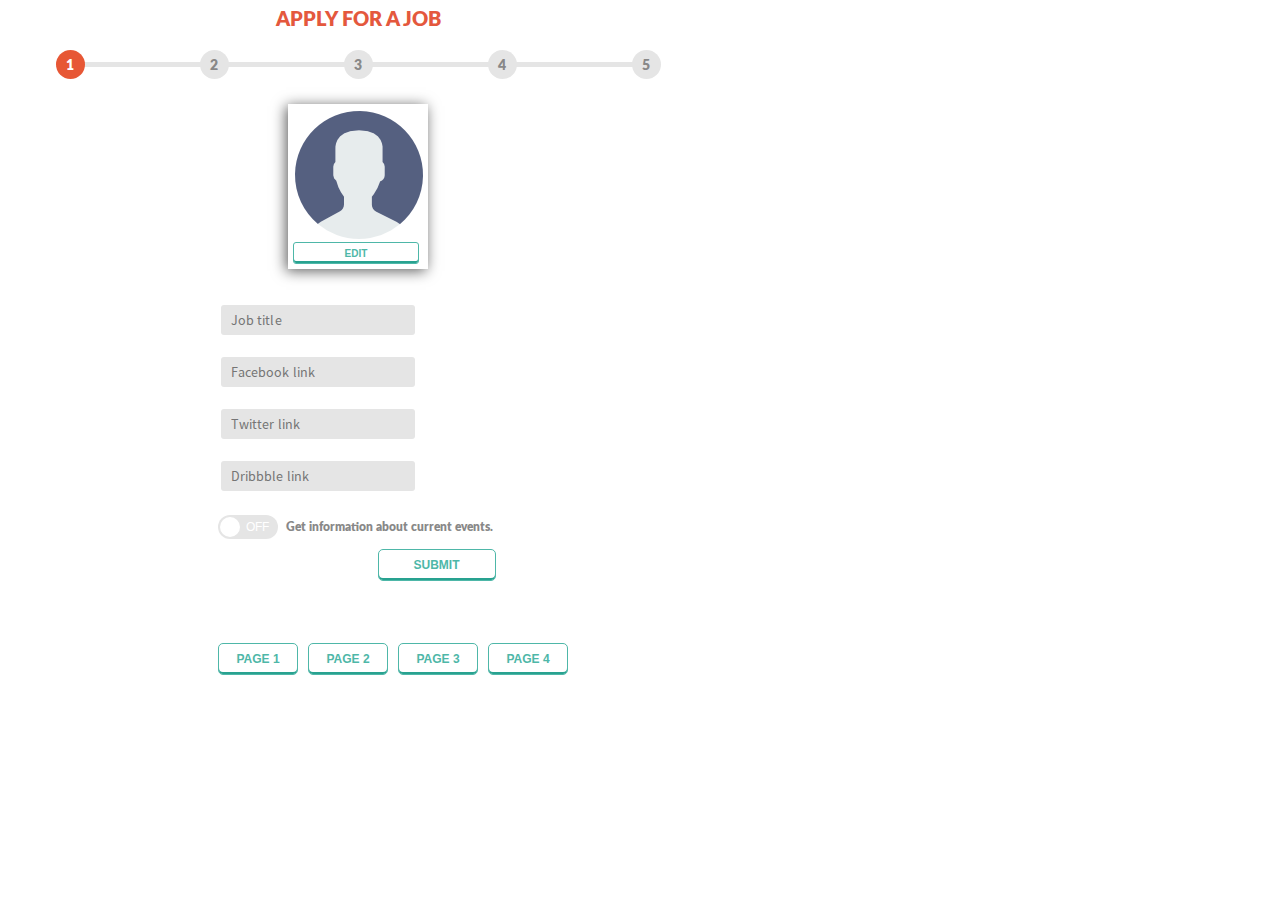
<file: FSD_UI_Dist/index2.html>
<!DOCTYPE html>
<html>
  <head>
    <meta charset="utf-8">
    <meta name="viewport" content="initial-scale=1.0, width=device-width">
    <meta name="keywords" content="Ключевые слова">
    <meta name="description" content="FSD Тестовое задение - Страница 2">
    <link rel="apple-touch-icon" sizes="180x180" href="img/favicons/apple-touch-icon.png">
    <link rel="icon" type="image/png" sizes="32x32" href="img/favicons/favicon-32x32.png">
    <title>FSD_UI</title>
  <link href="index2.css" rel="stylesheet"></head>
  <body>
    <main class="page">
      <div class="wrapper">
        <div class="header">APPLY FOR A JOB</div>
        <div class="content">
          <div class="stages">
<div class="stages">
  <div class="stages-wrapper">
    <div class="stages-wrapper__stages-container">
      <div class="div">
        <div id="div1"></div>
        <div id="div2"></div>
        <div id="div3"></div>
        <div id="div4"></div>
      </div>
      <div class="circle">
        <div>
          <button id="circle1">1</button>
        </div>
        <div>
          <button id="circle2">2</button>
        </div>
        <div>
          <button id="circle3">3</button>
        </div>
        <div>
          <button id="circle4">4</button>
        </div>
        <div>
          <button id="circle5">5</button>
        </div>
      </div>
    </div>
  </div>
</div>
          </div>
          <div class="avatar-container">
            <div class="avatar"></div>
            <div class="edit">
              <button class="button" name="button">EDIT</button>
            </div>
          </div>
          <div class="form">
            <p id="completeForm"> 
              <div class="line1"> 
                <input type="text" id="input1" placeholder="Job title">
                <div id="message-container1"></div>
              </div>
            </p>
            <p id="input1_errorMessage"> 
              <div class="line2">
                <input type="text" id="input2" placeholder="Facebook link">
                <div id="message-container2"></div>
              </div>
            </p>
            <p id="input2_errorMessage"> 
              <div class="line3">
                <input type="text" id="input3" placeholder="Twitter link">
                <div id="message-container3"></div>
              </div>
            </p>
            <p id="input3_errorMessage"> 
              <div class="line4">
                <input type="text" id="input4" placeholder="Dribbble link">
                <div id="message-container4"></div>
              </div>
            </p>
            <p id="input4_errorMessage"> 
              <div class="toggle">
<div class="toggles">
  <div class="toggles-wrapper">
    <div class="toggles-container">
      <div id="toggle1">
        <button id="buttontoggles">OFF</button>
        <div id="toggles_circle"></div>
      </div>
    </div>
  </div>
</div>
                <div class="toggle_content">Get information about current events.</div>
              </div>
              <div class="line5">
                <button id="submit">SUBMIT</button>
              </div>
            </p>
          </div>
        </div>
        <div class="navigation-container">
          <div class="button1">
            <button class="btn" name="button" onclick="document.location='index1.html'">PAGE 1</button>
          </div>
          <div class="button2">
            <button class="btn" name="button" onclick="document.location='index2.html'">PAGE 2</button>
          </div>
          <div class="button3">
            <button class="btn" name="button" onclick="document.location='index3.html'">PAGE 3</button>
          </div>
          <div class="button4">
            <button class="btn" name="button" onclick="document.location='index4.html'">PAGE 4</button>
          </div>
        </div>
      </div>
    </main>
  <script type="text/javascript" src="index2.js"></script></body>
</html>
</file>
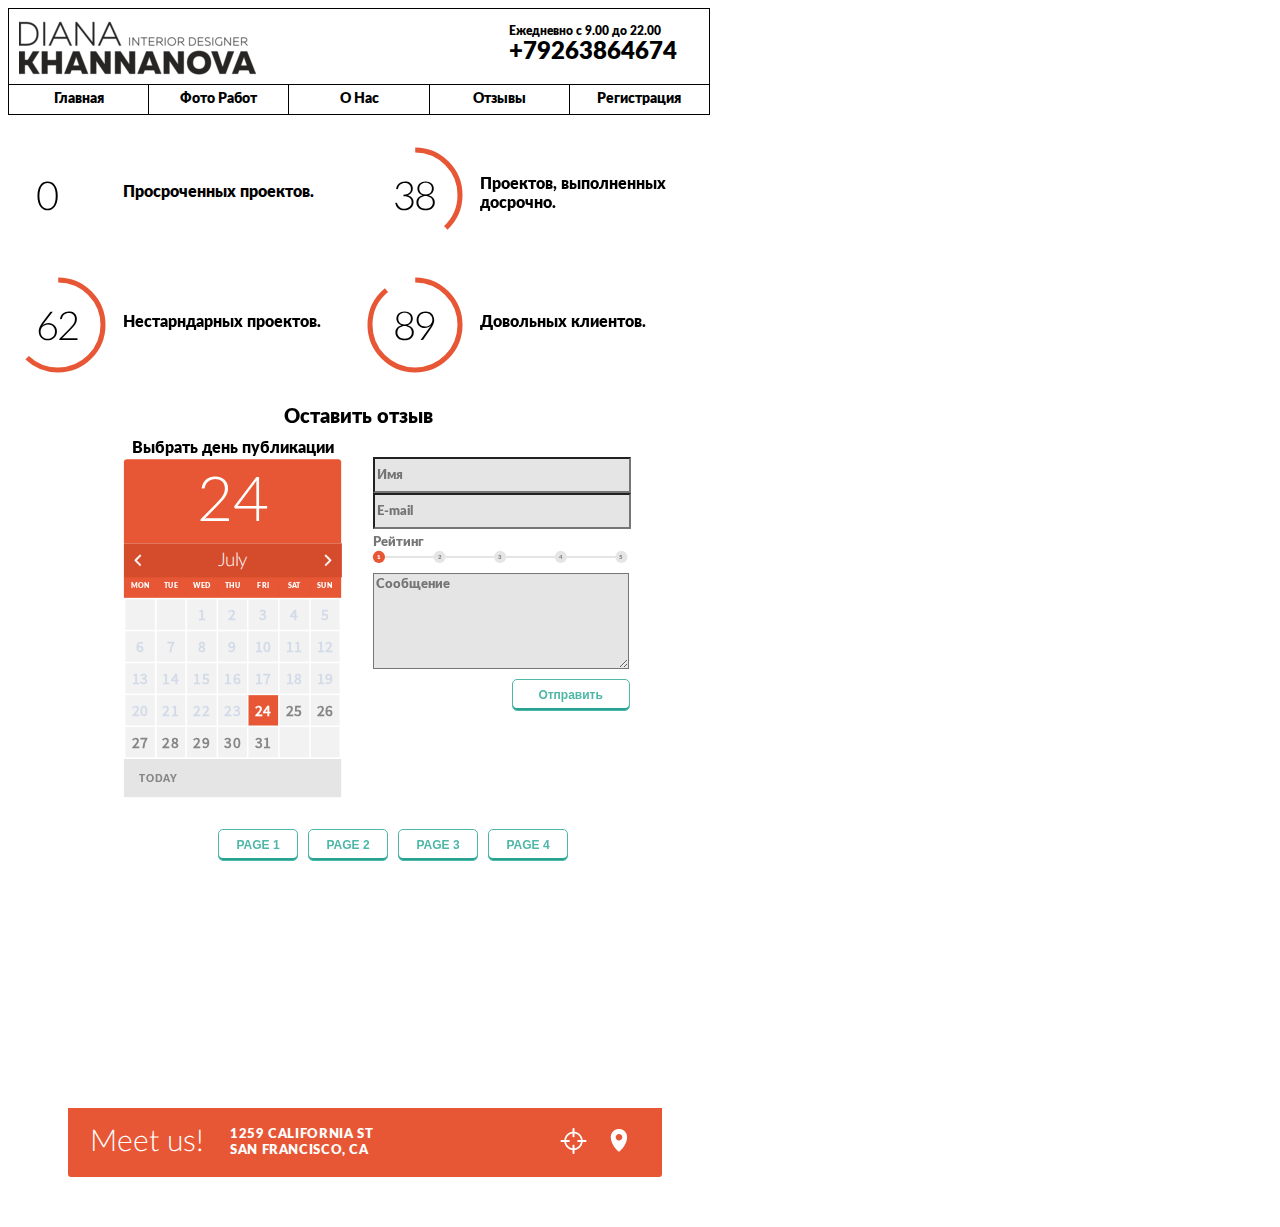
<file: FSD_UI_Dist/index3.html>
<!DOCTYPE html>
<html>
  <head>
    <meta charset="utf-8">
    <meta name="viewport" content="initial-scale=1.0, width=device-width">
    <meta name="keywords" content="Ключевые слова">
    <meta name="description" content="FSD Тестовое задение - Страница 3">
    <link rel="apple-touch-icon" sizes="180x180" href="img/favicons/apple-touch-icon.png">
    <link rel="icon" type="image/png" sizes="32x32" href="img/favicons/favicon-32x32.png">
    <title>FSD_UI</title>
  <link href="index3.css" rel="stylesheet"></head>
  <body>
    <main class="page">
      <div class="wrapper">
        <div class="header">
          <div class="fisrt-line">
            <div class="logo"><img src="img/logo-3.png" alt="Logo" hspace="10" vspace="5"></div>
            <div class="contacts">
              <div class="time">Ежедневно с 9.00 до 22.00</div>
              <div class="tel">+79263864674</div>
            </div>
          </div>
          <div class="second-line">
            <div class="glavnaya"><a class="glavnaya" href="/mock-address/change-me">Главная</a></div>
            <div class="photo-rabot"><a class="photo_rabot" href="/mock-address/change-me">Фото Работ</a></div>
            <div class="o-nas"><a class="o_nas" href="/mock-address/change-me">О Нас</a></div>
            <div class="otzivi"><a class="otzivi" href="/mock-address/change-me">Отзывы</a></div>
            <div class="regisration"><a class="regisration" href="/mock-address/change-me">Регистрация</a></div>
          </div>
        </div>
        <div class="content">
          <div class="div1">
            <div class="diagramm1">
<div class="percents1">
  <div class="percents1-wrapper">
    <svg width="100%" height="100%" viewBox="0 0 100 100">
      <circle class="segment" cx="50" cy="50" r="45" fill="transparent"></circle>
      <text class="number" x="50" y="50">0</text>
    </svg>
  </div>
</div>
            </div>
            <div class="content1">Просроченных проектов.</div>
          </div>
          <div class="div2">
            <div class="diagramm2">
<div class="percents2">
  <div class="percents2-wrapper">
    <svg width="100%" height="100%" viewBox="0 0 100 100">
      <circle class="segment" cx="50" cy="50" r="45" fill="transparent" stroke="#e75735" stroke-width="5" stroke-dasharray="107.39 175.21" stroke-dashoffset="70.65"></circle>
      <text class="number" x="50" y="50">38</text>
    </svg>
  </div>
</div>
            </div>
            <div class="content2">Проектов, выполненных досрочно.</div>
          </div>
          <div class="div3">
            <div class="diagramm3">
<div class="percents3">
  <div class="percents3-wrapper">
    <svg width="100%" height="100%" viewBox="0 0 100 100">
      <circle class="segment" cx="50" cy="50" r="45" fill="transparent" stroke="#e75735" stroke-width="5" stroke-dasharray="175.212 107.388" stroke-dashoffset="70.65"></circle>
      <text class="number" x="50" y="50">62</text>
    </svg>
  </div>
</div>
            </div>
            <div class="content3">Нестарндарных проектов.</div>
          </div>
          <div class="div4">
            <div class="diagramm4">
<div class="percents4">
  <div class="percents4-wrapper">
    <svg width="100%" height="100%" viewBox="0 0 100 100">
      <circle class="segment" cx="50" cy="50" r="45" fill="transparent" stroke="#e75735" stroke-width="5" stroke-dasharray="251.514 31.086" stroke-dashoffset="70.65"></circle>
      <text class="number" x="50" y="50">89</text>
    </svg>
  </div>
</div>
            </div>
            <div class="content4">Довольных клиентов.</div>
          </div>
        </div>
        <div class="comment-headline">Оставить отзыв</div>
        <div class="comment-container">
          <div class="calendar-container">
            <div class="calendar-headline">Выбрать день публикации</div>
            <div class="calendar">
<div class="calendar">
  <div class="calendar-wrapper">
    <div id="calendar"></div>
  </div>
</div>
            </div>
          </div>
          <div class="form-container">
            <div class="line1"> 
              <input type="text" id="input1" placeholder="Имя">
            </div>
            <div class="line2"> 
              <input type="text" id="input2" placeholder="E-mail">
            </div>
            <div class="raiting">Рейтинг</div>
            <div class="line3">
<div class="stages">
  <div class="stages-wrapper">
    <div class="stages-wrapper__stages-container">
      <div class="div">
        <div id="div1"></div>
        <div id="div2"></div>
        <div id="div3"></div>
        <div id="div4"></div>
      </div>
      <div class="circle">
        <div>
          <button id="circle1">1</button>
        </div>
        <div>
          <button id="circle2">2</button>
        </div>
        <div>
          <button id="circle3">3</button>
        </div>
        <div>
          <button id="circle4">4</button>
        </div>
        <div>
          <button id="circle5">5</button>
        </div>
      </div>
    </div>
  </div>
</div>
            </div>
            <div class="line4">
              <textarea type="text" id="input4" placeholder="Сообщение"></textarea>
            </div>
            <div class="line5">
              <button name="button" id="submit">Отправить</button>
            </div>
          </div>
        </div>
        <div class="navigation-container">
          <div class="button1">
            <button class="btn" name="button" onclick="document.location='index1.html'">PAGE 1</button>
          </div>
          <div class="button2">
            <button class="btn" name="button" onclick="document.location='index2.html'">PAGE 2</button>
          </div>
          <div class="button3">
            <button class="btn" name="button" onclick="document.location='index3.html'">PAGE 3</button>
          </div>
          <div class="button4">
            <button class="btn" name="button" onclick="document.location='index4.html'">PAGE 4</button>
          </div>
        </div>
        <div class="footer1">
          <div class="location">
            <div class="location-wrapper" id="map">
              <script src="https://api-maps.yandex.ru/2.1.17/?lang=ru_RU" type="text/javascript"></script>
            </div>
            <div class="location-content">
              <div class="title">Meet us!</div>
              <div class="address">1259  CALIFORNIA ST SAN FRANCISCO, CA</div>
              <div class="icon1"></div>
              <div class="icon2"></div>
            </div>
          </div>
        </div>
      </div>
    </main>
  <script type="text/javascript" src="index3.js"></script></body>
</html>
</file>
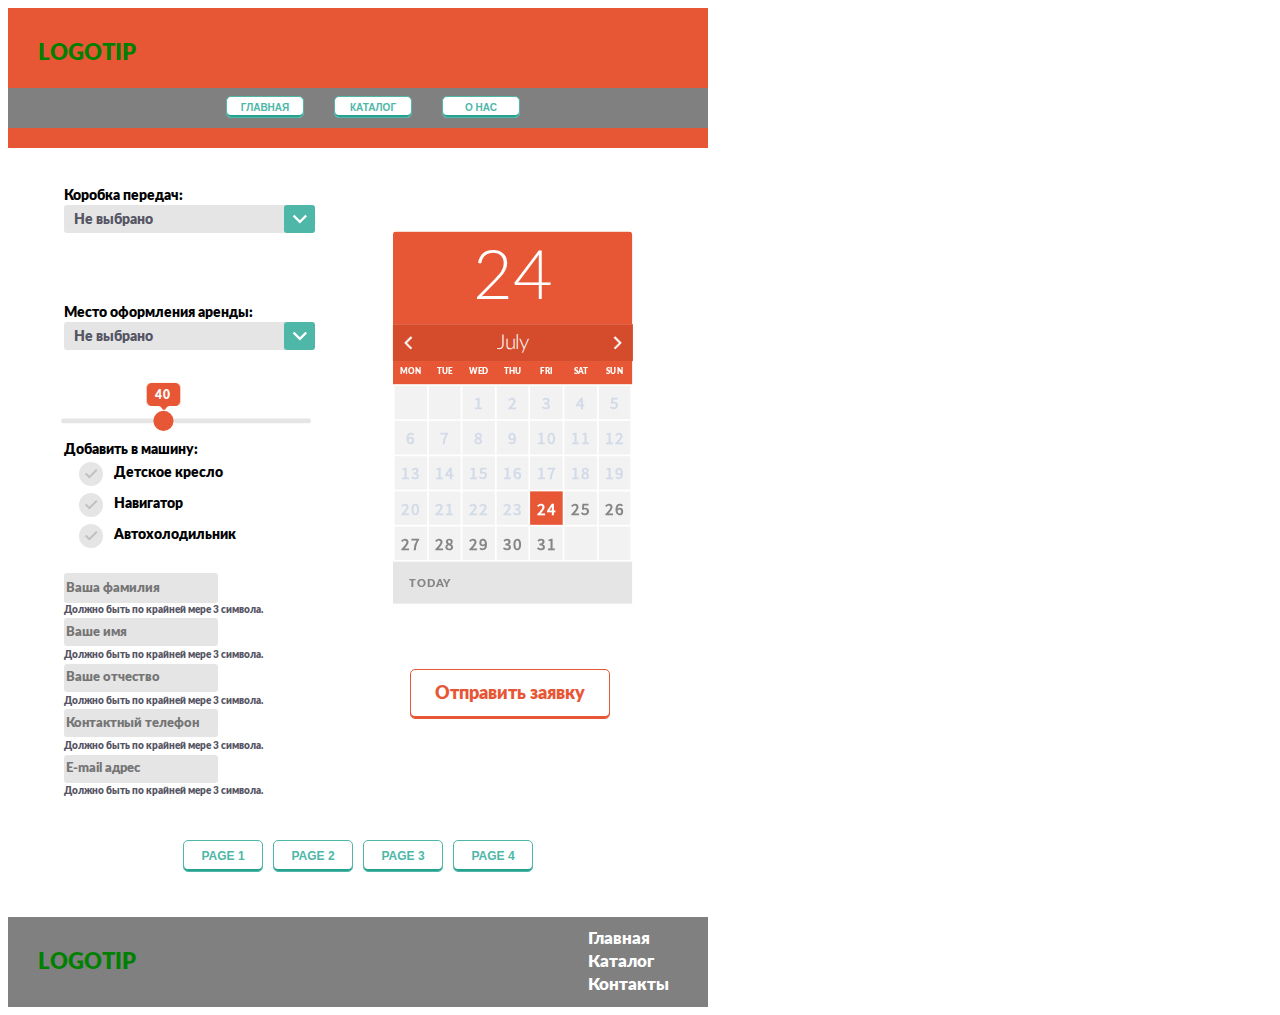
<file: FSD_UI_Dist/index4.html>
<!DOCTYPE html>
<html>
  <head>
    <meta charset="utf-8">
    <meta name="viewport" content="initial-scale=1.0, width=device-width">
    <meta name="keywords" content="Ключевые слова">
    <meta name="description" content="FSD Тестовое задение - Страница 4">
    <link rel="apple-touch-icon" sizes="180x180" href="img/favicons/apple-touch-icon.png">
    <link rel="icon" type="image/png" sizes="32x32" href="img/favicons/favicon-32x32.png">
    <title>FSD_UI</title>
  <link href="index4.css" rel="stylesheet"></head>
  <body>
    <main class="page">
      <div class="wrapper">
        <div class="header">
          <div class="header-fist-line">
            <div class="logo">LOGOTIP</div>
          </div>
          <div class="header-second-line">
            <div class="button1">
              <button class="btn" name="button">ГЛАВНАЯ</button>
            </div>
            <div class="button2">
              <button class="btn" name="button">КАТАЛОГ</button>
            </div>
            <div class="button3">
              <button class="btn" name="button">О НАС</button>
            </div>
          </div>
        </div>
        <div class="content">
          <div class="left-side">
            <div class="drop-down1">
              <div class="drop-down1-header">Коробка передач:</div>
              <div id="contentline1">Не выбрано</div>
              <button class="drop1btn"></button>
              <div class="drop-down1-content">
                <div id="option11">Механика</div>
                <div id="option12">Автомат</div>
              </div>
            </div>
            <div class="drop-down2">
              <div class="drop-down2-header">Место оформления аренды:</div>
              <div id="contentline2">Не выбрано</div>
              <button class="drop2btn"></button>
              <div class="drop-down2-content">
                <div id="option21">В офисе</div>
                <div id="option22">Ваш адрес (по телефону)</div>
              </div>
            </div>
            <div class="slider">
<div class="slider">
  <div class="slider-wrapper">
    <div class="range-slider"><span class="rs-label" id="rs-bullet">40</span>
      <input class="rs-range" id="rs-range-line" type="range" value="40" min="0" max="100">
    </div>
  </div>
</div>
            </div>
            <div class="add">
              <div class="add-headline">Добавить в машину:</div>
              <div class="add-line1">
                <div class="tick-box">
<div class="tick-boxes">
  <div class="tick-boxes-wrapper">
    <div class="tick-boxes-container">
      <button id="tick_boxes" name="tick_boxes"></button>
    </div>
  </div>
</div>
                </div>
                <div class="add-line1-content">Детское кресло</div>
              </div>
              <div class="add-line2">
                <div class="tick-box">
<div class="tick-boxes">
  <div class="tick-boxes-wrapper">
    <div class="tick-boxes-container">
      <button id="tick_boxes" name="tick_boxes"></button>
    </div>
  </div>
</div>
                </div>
                <div class="add-line2-content">Навигатор</div>
              </div>
              <div class="add-line3">
                <div class="tick-box">
<div class="tick-boxes">
  <div class="tick-boxes-wrapper">
    <div class="tick-boxes-container">
      <button id="tick_boxes" name="tick_boxes"></button>
    </div>
  </div>
</div>
                </div>
                <div class="add-line3-content">Автохолодильник</div>
              </div>
            </div>
            <div class="form">
              <div class="line1"> 
                <input type="text" id="input1" placeholder="Ваша фамилия">
                <div id="message-container1"></div>
              </div>
              <p id="input1_errorMessage">Должно быть по крайней мере 3 символа.</p>
              <div class="line2">
                <input type="text" id="input2" placeholder="Ваше имя">
                <div id="message-container2"></div>
              </div>
              <p id="input2_errorMessage">Должно быть по крайней мере 3 символа.</p>
              <div class="line3">
                <input type="text" id="input3" placeholder="Ваше отчество">
                <div id="message-container3"> </div>
              </div>
              <p id="input3_errorMessage">Должно быть по крайней мере 3 символа.</p>
              <div class="line4">
                <input type="text" id="input4" placeholder="Контактный телефон">
                <div id="message-container4"></div>
              </div>
              <p id="input4_errorMessage">Должно быть по крайней мере 3 символа.</p>
              <div class="line5">
                <input type="text" id="input5" placeholder="E-mail адрес">
                <div id="message-container5"></div>
              </div>
              <p id="input5_errorMessage">Должно быть по крайней мере 3 символа.</p>
            </div>
          </div>
          <div class="right-side">
            <div class="calendar">
<div class="calendar">
  <div class="calendar-wrapper">
    <div id="calendar"></div>
  </div>
</div>
            </div>
            <button id="submit">Отправить заявку</button>
          </div>
        </div>
        <div class="navigation-container">
          <div class="button1">
            <button class="btn" name="button" onclick="document.location='index1.html'">PAGE 1</button>
          </div>
          <div class="button2">
            <button class="btn" name="button" onclick="document.location='index2.html'">PAGE 2</button>
          </div>
          <div class="button3">
            <button class="btn" name="button" onclick="document.location='index3.html'">PAGE 3</button>
          </div>
          <div class="button4">
            <button class="btn" name="button" onclick="document.location='index4.html'">PAGE 4</button>
          </div>
        </div>
        <div class="fotter">
          <div class="logo">LOGOTIP</div>
          <div class="menu">
            <div class="menu-line1"><a href="/mock-address/change-me">Главная</a></div>
            <div class="menu-line2"><a href="/mock-address/change-me">Каталог </a></div>
            <div class="menu-line3"><a href="/mock-address/change-me">Контакты </a></div>
          </div>
        </div>
      </div>
    </main>
  <script type="text/javascript" src="index4.js"></script></body>
</html>
</file>
<file: FSD_CV_Dist/app.css>
@font-face{font-family:Myriad-Pro;src:url(fonts/Myriad-Pro.eot);src:url(fonts/Myriad-Pro.eot) format("embedded-opentype"),url(fonts/Myriad-Pro.woff) format("woff"),url(fonts/Myriad-Pro.ttf) format("truetype"),url(fonts/Myriad-Pro.svg) format("svg")}@font-face{font-family:Myriad-Pro-Bold;src:url(fonts/Myriad-Pro-Bold.eot);src:url(fonts/Myriad-Pro-Bold.eot) format("embedded-opentype"),url(fonts/Myriad-Pro-Bold.woff) format("woff"),url(fonts/Myriad-Pro-Bold.ttf) format("truetype"),url(fonts/Myriad-Pro-Bold.svg) format("svg")}@font-face{font-family:Myriad-Pro-Light;src:url(fonts/Myriad-Pro-Light.eot);src:url(fonts/Myriad-Pro-Light.eot) format("embedded-opentype"),url(fonts/Myriad-Pro-Light.woff) format("woff"),url(fonts/Myriad-Pro-Light.ttf) format("truetype"),url(fonts/Myriad-Pro-Light.svg) format("svg")}html{line-height:1.4;color:#000;max-width:1920px;width:100%;height:100%}body,html{font-size:24px;margin:0;padding:0}body{font-family:Myriad-Pro,Montserrat,Helvetica,Arial,sans-serif;font-weight:400}h1,h2,h3,h4,h5,h6{margin:0;font-family:Myriad-Pro-Bold,Montserrat,Helvetica,Arial,sans-serif}a{text-decoration:none}main{width:100%;height:100%;padding:0;margin:0}.wrapper{margin-left:93px;margin-top:136px;margin-right:89px;display:-webkit-box;display:-ms-flexbox;display:flex;-webkit-box-pack:justify;-ms-flex-pack:justify;justify-content:space-between}.left-col{width:38%;margin-right:7,29%}.left-col,.right-col{background-color:#fff}.right-col{width:56.5%}.avatar{width:100%}.avatar .avatar-wrapper{width:100%;text-align:center;display:-webkit-box;display:-ms-flexbox;display:flex;-webkit-box-orient:vertical;-webkit-box-direction:normal;-ms-flex-direction:column;flex-direction:column;-webkit-box-pack:center;-ms-flex-pack:center;justify-content:center;margin-bottom:80px}.avatar .avatar-wrapper .avatar__avatar-border{margin:auto;width:250px;height:250px;border:2px solid #3d6cb0;border-radius:50%}.avatar .avatar-wrapper .avatar__avatar-border .avatar__avatar-photo{height:224px;width:224px;border-radius:50%;background:#3d6cb0;margin:13px}.h1{line-height:80%;letter-spacing:-1px;font-size:67px;font-size:17px}.h2{font-family:Myriad-Pro-Light,Montserrat,Helvetica,Arial,sans-serif;font-size:58px;font-size:17px}.h4{line-height:200%;letter-spacing:-1px;font-size:39px;font-size:17px}.headline{width:100%}.headline .headline-wrapper{display:-webkit-box;display:-ms-flexbox;display:flex;-webkit-box-orient:horizontal;-webkit-box-direction:normal;-ms-flex-direction:row;flex-direction:row;-webkit-box-align:center;-ms-flex-align:center;align-items:center}.headline .headline-wrapper .headline-text{color:#3d6cb0;margin-left:18px;font-size:22px}.headline .headline-wrapper .headline-line{height:9px;width:100%;background-color:#3d6cb0;margin-left:13px}.profile{width:100%}.profile .profile-wrapper{width:100%;text-align:justify}.profile .profile-wrapper .profile__picture{width:100%}.profile .profile-wrapper .profile__text{margin-bottom:70px;font-size:17px}.contact-line .contact-line-wrapper{width:100%;display:-webkit-box;display:-ms-flexbox;display:flex;-webkit-box-orient:horizontal;-webkit-box-direction:normal;-ms-flex-direction:row;flex-direction:row;-webkit-box-align:center;-ms-flex-align:center;-webkit-box-pack:start;-ms-flex-pack:start;justify-content:flex-start;align-items:center}.contact-line .contact-line-wrapper .contact-line-wrapper__container1{min-width:175px;color:#3d6cb0;font-family:Myriad-Pro-Bold,Montserrat,Helvetica,Arial,sans-serif}.contact-line .contact-line-wrapper .contact-line-warpper__container2{font-family:Myriad-Pro,Montserrat,Helvetica,Arial,sans-serif;color:#000;white-space:nowrap}.contact{width:100%}.contact .contact-wrapper{width:100%;margin-bottom:80px}.contact .contact-wrapper .contact-wrapper__item{margin-top:20px;margin-bottom:20px}.skills-dots{width:100%}.skills-dots .skills-dots-wrapper{max-width:70%;margin:auto auto -10px}.skills-dots .skills-dots-wrapper .skills-dots-wrapper__headline{color:#000;text-align:center;margin-bottom:-30px;font-family:Myriad-Pro,Montserrat,Helvetica,Arial,sans-serif;font-size:20px}.skills-dots .skills-dots-wrapper .skills-dots-wrapper__dots-container{display:-webkit-box;display:-ms-flexbox;display:flex;-webkit-box-orient:horizontal;-webkit-box-direction:normal;-ms-flex-direction:row;flex-direction:row;-webkit-box-pack:justify;-ms-flex-pack:justify;justify-content:space-between}.skills-dots .skills-dots-wrapper .skills-dots-wrapper__dots-container .filled-dot{background:#3d6cb0;height:19px;width:19px;border-radius:50%}.skills-dots .skills-dots-wrapper .skills-dots-wrapper__dots-container .empty-dot{background:#e6e6e6;height:19px;width:19px;border-radius:50%}.skills{width:100%}.skills .skills-wrapper{width:100%;margin-bottom:80px}.skills .skills-wrapper .skills-wrapper__items{margin-top:44px;margin-left:69px}.education-item{width:100%}.education-item .education-item-wrapper{margin-top:50px;margin-bottom:-35px;display:-webkit-box;display:-ms-flexbox;display:flex;-webkit-box-orient:horizontal;-webkit-box-direction:normal;-ms-flex-direction:row;flex-direction:row}.education-item .education-item-wrapper .education-item-wrapper__dot{margin-right:5%;margin-top:.5%;-ms-flex-item-align:start;align-self:flex-start}.education-item .education-item-wrapper .education-item-wrapper__dot .dot{background:#000;height:27px;width:27px;border-radius:50%}.education-item .education-item-wrapper .education-item-wrapper__content{display:-webkit-box;display:-ms-flexbox;display:flex;-webkit-box-orient:vertical;-webkit-box-direction:normal;-ms-flex-direction:column;flex-direction:column;margin-bottom:-5px}.education-item .education-item-wrapper .education-item-wrapper__content .education-item-wrapper__content-1line{line-height:.9}.education-item .education-item-wrapper .education-item-wrapper__content .education-item-wrapper__content-1line .degree{-webkit-margin-before:0;margin-block-start:0;-webkit-margin-after:0;margin-block-end:0;font-size:34px;color:#3d6cb0;font-family:Myriad-Pro-Bold,Montserrat,Helvetica,Arial,sans-serif;font-size:24px}.education-item .education-item-wrapper .education-item-wrapper__content .education-item-wrapper__content-1line .degree .date{margin-left:5%;color:#000;font-size:34px;font-family:Myriad-Pro,Montserrat,Helvetica,Arial,sans-serif}.education-item .education-item-wrapper .education-item-wrapper__content .university-name{-webkit-margin-before:.5%;margin-block-start:.5%;-webkit-margin-after:4%;margin-block-end:4%;font-size:34px;color:#000;font-family:Myriad-Pro-Light,Montserrat,Helvetica,Arial,sans-serif;font-size:24px}.education-item .education-item-wrapper .education-item-wrapper__content .education-item-wrapper__content-3line{margin-top:-6%;text-align:justify;font-size:17px}.education{width:100%}.education .education-wrapper{width:100%;margin-bottom:35%}.education .education-wrapper__item{width:100%;margin-bottom:-30%}.experience-item{width:100%}.experience-item .experience-item-wrapper{margin-top:50px;margin-bottom:-25px;display:-webkit-box;display:-ms-flexbox;display:flex;-webkit-box-orient:horizontal;-webkit-box-direction:normal;-ms-flex-direction:row;flex-direction:row}.experience-item .experience-item-wrapper .experience-item-wrapper__dot{margin-right:5%;margin-top:.5%;-ms-flex-item-align:start;align-self:flex-start}.experience-item .experience-item-wrapper .experience-item-wrapper__dot .dot{background:#000;height:27px;width:27px;border-radius:50%}.experience-item .experience-item-wrapper .experience-item-wrapper__content{display:-webkit-box;display:-ms-flexbox;display:flex;-webkit-box-orient:vertical;-webkit-box-direction:normal;-ms-flex-direction:column;flex-direction:column;margin-bottom:-30px}.experience-item .experience-item-wrapper .experience-item-wrapper__content .experience-item-wrapper__content-1line{line-height:.9}.experience-item .experience-item-wrapper .experience-item-wrapper__content .experience-item-wrapper__content-1line .company-name{-webkit-margin-before:0;margin-block-start:0;-webkit-margin-after:0;margin-block-end:0;font-size:34px;color:#000;font-family:Myriad-Pro-Bold,Montserrat,Helvetica,Arial,sans-serif;font-size:24px}.experience-item .experience-item-wrapper .experience-item-wrapper__content .experience-item-wrapper__content-1line .company-name .date{margin-left:5%;color:#000;font-size:34px;font-family:Myriad-Pro,Montserrat,Helvetica,Arial,sans-serif}.experience-item .experience-item-wrapper .experience-item-wrapper__content .job{-webkit-margin-before:.5%;margin-block-start:.5%;-webkit-margin-after:4%;margin-block-end:4%;font-size:34px;color:#000;font-family:Myriad-Pro-Light,Montserrat,Helvetica,Arial,sans-serif;font-size:24px}.experience-item .experience-item-wrapper .experience-item-wrapper__content .experience-item-wrapper__content-3line{margin-top:-6%;text-align:justify;font-size:17px}.experience{width:100%}.experience .experience-wrapper{width:100%;margin-bottom:35%}.experience .experience-wrapper__item{width:100%;margin-bottom:-30%}.software-bar{width:100%;margin-bottom:12px}.software-bar .software-bar__headline{width:100%;font-family:Myriad-Pro,Montserrat,Helvetica,Arial,sans-serif;font-size:20px}.software-bar .software-bar__headline .headline{-webkit-margin-before:.5%;margin-block-start:.5%;-webkit-margin-after:8px;margin-block-end:8px}.software-bar .software-bar__progress{width:100%}.software-bar .software-bar__progress progress{min-width:80%;border:0;height:30px;margin-right:20%;background-color:#e6e6e6;overflow:hidden}.software-bar .software-bar__progress .progress-bar::-webkit-progress-value{background-color:#3d6cb0}.software-bar .software-bar__progress .progress-bar::-moz-progress-bar{background-color:#3d6cb0}.software-bar .software-bar__progress .progress-bar::-ms-fill{background-color:#3d6cb0;border:0}.software-bar .software-bar__progress ::-webkit-progress-bar{background-color:#e6e6e6}.software,.software .software-wrapper{width:100%}.software .software-wrapper .software-wrapper__item{margin-top:4%;width:100%;margin-bottom:-30%;margin-right:0;display:-webkit-box;display:-ms-flexbox;display:flex;-webkit-box-orient:horizontal;-webkit-box-direction:normal;-ms-flex-direction:row;flex-direction:row}.software .software-wrapper .software-wrapper__item .software-column1,.software .software-wrapper .software-wrapper__item .software-column2{width:50%}@media screen and (max-width:980px){.wrapper{-ms-flex-wrap:wrap;flex-wrap:wrap}.left-col{margin-right:0}.left-col,.right-col{width:100%}.contact-line .contact-line-wrapper .contact-line-wrapper__container1{min-width:175px;font-size:14px}.contact-line .contact-line-wrapper .contact-line-warpper__container2{font-size:14px}.skills-dots .skills-dots-wrapper .skills-dots-wrapper__dots-container .empty-dot,.skills-dots .skills-dots-wrapper .skills-dots-wrapper__dots-container .filled-dot{height:17px;width:17px}.skills .skills-wrapper .skills-wrapper__items{margin-left:65px}}@media screen and (min-width:100px){.h1{font-size:calc(17px + 50*(100vw - 100px)/880)}.h2{font-size:calc(17px + 41*(100vw - 100px)/880)}.h4{font-size:calc(17px + 22*(100vw - 100px)/880)}.headline .headline-wrapper .headline-text{font-size:calc(22px + 14*(100vw - 100px)/668)}.profile .profile-wrapper .profile__text{font-size:calc(17px + 7*(100vw - 100px)/1180)}.skills-dots .skills-dots-wrapper .skills-dots-wrapper__headline{font-size:calc(20px + 18*(100vw - 100px)/1180)}.education-item .education-item-wrapper .education-item-wrapper__content .education-item-wrapper__content-1line .degree,.education-item .education-item-wrapper .education-item-wrapper__content .university-name{font-size:calc(24px + 10*(100vw - 100px)/1180)}.education-item .education-item-wrapper .education-item-wrapper__content .education-item-wrapper__content-3line{font-size:calc(17px + 7*(100vw - 100px)/1180)}.experience-item .experience-item-wrapper .experience-item-wrapper__content .experience-item-wrapper__content-1line .company-name,.experience-item .experience-item-wrapper .experience-item-wrapper__content .job{font-size:calc(24px + 10*(100vw - 100px)/1180)}.experience-item .experience-item-wrapper .experience-item-wrapper__content .experience-item-wrapper__content-3line{font-size:calc(17px + 7*(100vw - 100px)/1180)}.software-bar .software-bar__headline{font-size:calc(20px + 18*(100vw - 100px)/1180)}}@media screen and (min-width:980px){.h1{font-size:67px}.h2{font-size:58px}.h4{font-size:39px}}@media screen and (max-width:510px){.headline .headline-wrapper{-webkit-box-orient:vertical;-webkit-box-direction:normal;-ms-flex-direction:column;flex-direction:column}.headline .headline-wrapper .headline-line{display:none}}@media screen and (min-width:768px){.headline .headline-wrapper .headline-text{font-size:36px}}@media screen and (min-width:1280px){.profile .profile-wrapper .profile__text{font-size:24px}.skills-dots .skills-dots-wrapper .skills-dots-wrapper__headline{font-size:38px}.education-item .education-item-wrapper .education-item-wrapper__content .education-item-wrapper__content-1line .degree,.education-item .education-item-wrapper .education-item-wrapper__content .university-name{font-size:34px}.education-item .education-item-wrapper .education-item-wrapper__content .education-item-wrapper__content-3line{font-size:24px}.experience-item .experience-item-wrapper .experience-item-wrapper__content .experience-item-wrapper__content-1line .company-name,.experience-item .experience-item-wrapper .experience-item-wrapper__content .job{font-size:34px}.experience-item .experience-item-wrapper .experience-item-wrapper__content .experience-item-wrapper__content-3line{font-size:24px}.software-bar .software-bar__headline{font-size:38px}}@media screen and (max-width:1300px){.contact-line .contact-line-wrapper .contact-line-wrapper__container1{min-width:115px;font-size:20px}.contact-line .contact-line-wrapper .contact-line-warpper__container2{min-width:115px;font-size:20px}.skills .skills-wrapper .skills-wrapper__items{margin-left:25px}}@media screen and (max-width:1300px) and (min-width:980px){.contact-line .contact-line-wrapper .contact-line-warpper__container2,.contact-line .contact-line-wrapper .contact-line-wrapper__container1{font-size:calc(20px + 4*(100vw - 980px)/320)}}@media screen and (max-width:1300px) and (min-width:1300px){.contact-line .contact-line-wrapper .contact-line-warpper__container2,.contact-line .contact-line-wrapper .contact-line-wrapper__container1{font-size:24px}}@media screen and (max-width:980px) and (min-width:100px){.contact-line .contact-line-wrapper .contact-line-warpper__container2,.contact-line .contact-line-wrapper .contact-line-wrapper__container1{font-size:calc(14px + 18*(100vw - 100px)/880)}}@media screen and (max-width:980px) and (min-width:980px){.contact-line .contact-line-wrapper .contact-line-warpper__container2,.contact-line .contact-line-wrapper .contact-line-wrapper__container1{font-size:32px}}@media screen and (max-width:527px){.contact-line .contact-line-wrapper .contact-line-wrapper__container1{min-width:115px}.skills .skills-wrapper .skills-wrapper__items{margin-left:auto}}@media screen and (max-width:768px){.skills-dots .skills-dots-wrapper .skills-dots-wrapper__dots-container .filled-dot{height:15px;width:15px;height:11px;width:11px}.skills-dots .skills-dots-wrapper .skills-dots-wrapper__dots-container .empty-dot{height:15px;width:15px;height:11px;width:11px}.education-item .education-item-wrapper .education-item-wrapper__dot .dot,.experience-item .experience-item-wrapper .experience-item-wrapper__dot .dot{height:20px;width:20px}.software-bar .software-bar__progress progress{min-width:130%;margin-right:0}.software .software-wrapper .software-wrapper__item{-webkit-box-orient:vertical;-webkit-box-direction:normal;-ms-flex-direction:column;flex-direction:column;-webkit-box-align:center;-ms-flex-align:center;align-items:center}}@media screen and (max-width:1280px){.education-item .education-item-wrapper .education-item-wrapper__dot .dot,.experience-item .experience-item-wrapper .experience-item-wrapper__dot .dot{height:24px;width:24px}}@media screen and (max-width:480px){.software-bar .software-bar__progress progress{min-width:80%}}
</file>
<file: FSD_Slider_MVC_Dist/app.css>
body h1,html h1{text-align:center;margin-bottom:60px}body .sliders-wrapper,html .sliders-wrapper{display:flex;flex-direction:row;flex-wrap:wrap}.rs-range{margin-top:0;width:260px;-webkit-appearance:none}.rs-range:focus{outline:none}.rs-range::-webkit-slider-runnable-track{width:100%;height:5px;cursor:pointer;box-shadow:none;border-radius:2px;border:2px solid transparent;background:#e5e5e5}.rs-range::-moz-range-track{width:100%;height:5px;cursor:pointer;box-shadow:none;border-radius:2px;border:none}.rs-range::-webkit-slider-thumb{box-shadow:none;border:0 solid #fff;height:21px;width:21px;border-radius:50%;background:#e75735;cursor:pointer;-webkit-appearance:none;margin-top:-10px;z-index:5;position:relative}.rs-range::-moz-range-thumb{box-shadow:none;border:0 solid #fff;height:21px;width:21px;border-radius:50%;background:#e75735;cursor:pointer;-webkit-appearance:none;margin-top:-10px;z-index:5}.rs-range::-moz-focus-outer{border:0}.rs-label{position:relative;-webkit-transform-origin:center center;transform-origin:center center;display:block;width:35px;height:28px;background-image:url(img/slider-bubble-bg.png);background-repeat:no-repeat;text-align:center;left:94px;padding-top:-30px;box-sizing:border-box;margin-left:-3px;color:#fff;font-size:13px;font-weight:400;line-height:28px;letter-spacing:.65px}.text-block{width:250px;font-size:11px;font-weight:400;line-height:33px;letter-spacing:.55px;margin-left:10px;color:#000;justify-content:space-between;margin-bottom:30px;margin-top:0}.multiple,.text-block{display:flex;flex-direction:row}.panel{font-size:10px;width:280px}.panel .max{width:40px}.panel .max::-webkit-input-placeholder{font-size:8px}.panel .min{width:40px}.panel .min::-webkit-input-placeholder{font-size:8px}.panel .current-value-1{width:60px}.panel .current-value-1::-webkit-input-placeholder{font-size:8px}.panel .current-value-2{width:60px}.panel .current-value-2::-webkit-input-placeholder{font-size:8px}.panel .step-size{width:40px}.panel .step-size::-webkit-input-placeholder{font-size:8px}.display-none{display:none}.vertical{margin-bottom:90px!important;margin-top:68px!important}.vertical,.vertical-text-block{-webkit-transform:rotate(270deg);transform:rotate(270deg)}.vertical-text-block{position:relative;left:35px;top:-105px;z-index:-1}.span-rotate{display:inline-block;-webkit-transform:rotate(90deg);transform:rotate(90deg);position:relative;top:-2px}.fill-container{background:#e75735;width:60px;height:5px;border-radius:2px;margin-left:2px;position:relative;margin-top:-7.1px;z-index:1}.input-container{display:flex;flex-direction:column;margin-top:9px}.ghost-input{margin-top:-6.3px}.bullet-low{left:47px;position:relative}.bullet-high{left:50px;position:relative}.bullets-containner-vertical{-webkit-transform:rotate(270deg);transform:rotate(270deg);left:-25px;position:relative;top:85px}.error-message{margin-top:20px;width:260px;height:45px;font-size:10px;color:red;background:#00f;text-align:center;line-height:16px;margin-bottom:40px}
</file>
<file: SKYTRACK_1/app.css>
.headline{display:-webkit-box;display:-ms-flexbox;display:flex;-webkit-box-orient:horizontal;-webkit-box-direction:normal;-ms-flex-direction:row;flex-direction:row;-webkit-box-align:center;-ms-flex-align:center;align-items:center;-ms-flex-wrap:wrap;flex-wrap:wrap}.headline__text{color:#3d6cb0;font-size:2.58rem;letter-spacing:.063rem;font-weight:700;vertical-align:middle;text-transform:uppercase;word-break:break-all;margin:0 0 .3rem .58rem}.headline__line{height:.375rem;-webkit-box-flex:1;-ms-flex-positive:1;flex-grow:1;background-color:#3d6cb0;margin-left:.4rem}@media screen and (max-width:510px){.headline{-webkit-box-orient:vertical;-webkit-box-direction:normal;-ms-flex-direction:column;flex-direction:column}.headline__line{display:none}}@media screen and (max-width:768px){.headline__image-container{-webkit-transform:scale(.8);-ms-transform:scale(.8);transform:scale(.8)}}@media screen and (max-width:530px){.headline__image-container{-webkit-transform:scale(.7);-ms-transform:scale(.7);transform:scale(.7)}}
.page__wrapper{margin:4.9rem 3.708rem 0 3.875rem;display:-webkit-box;display:-ms-flexbox;display:flex;-webkit-box-pack:justify;-ms-flex-pack:justify;justify-content:space-between;-webkit-box-orient:vertical;-webkit-box-direction:normal;-ms-flex-direction:column;flex-direction:column}.page__column_position-left{width:37.2%;margin-right:7,29%}.page__column_position-right{width:55.98%}@media screen and (max-width:980px){.page__wrapper{-ms-flex-wrap:wrap;flex-wrap:wrap}.page__column_position-left{width:100%;margin-right:0}.page__column_position-right{width:100%}}@media screen and (max-width:530px){.page__wrapper{margin:0 1.708rem 0 1.875rem}}
.software-bar{width:50%}.software-bar__wrapper{width:86%;line-height:2rem;margin:0 0 .15rem .5rem}.software-bar__headline{font-weight:400;font-size:1.667rem;text-transform:uppercase;word-break:break-all;margin:.5% 0 .333rem}.software-bar__progress-bar{min-width:103%;border:0;height:1.35rem;background-color:#e6e6e6;overflow:hidden;margin:.3rem 20% 1rem 0}.software-bar__progress-bar::-webkit-progress-value{background-color:#3d6cb0}.software-bar__progress ::-webkit-progress-bar{background-color:#e6e6e6}@media screen and (max-width:768px){.software-bar__progress-bar{min-width:130%;margin-right:0}}@media screen and (max-width:480px){.software-bar__progress-bar{min-width:80%}}
@font-face{font-family:Myriad-Pro;src:url(fonts/myriad-pro-bold.eot);src:url(fonts/myriad-pro-bold.eot) format("embedded-opentype"),url(fonts/myriad-pro-bold.woff) format("woff"),url(fonts/myriad-pro-bold.ttf) format("truetype"),url(fonts/myriad-pro-bold.svg) format("svg");font-weight:700;font-style:normal}
@font-face{font-family:Myriad-Pro;src:url(fonts/myriad-pro-light.eot);src:url(fonts/myriad-pro-light.eot) format("embedded-opentype"),url(fonts/myriad-pro-light.woff) format("woff"),url(fonts/myriad-pro-light.ttf) format("truetype"),url(fonts/myriad-pro-light.svg) format("svg");font-weight:lighter;font-style:normal}
@font-face{font-family:Myriad-Pro;src:url(fonts/myriad-pro.eot);src:url(fonts/myriad-pro.eot) format("embedded-opentype"),url(fonts/myriad-pro.woff) format("woff"),url(fonts/myriad-pro.ttf) format("truetype"),url(fonts/myriad-pro.svg) format("svg");font-weight:400;font-style:normal}

html{font-family:Myriad-Pro,Montserrat,Helvetica,Arial,sans-serif;font-weight:400;line-height:1.4rem;font-size:24px;color:#000;max-width:1920px;min-width:320px}body,html{margin:0;padding:0}@media screen and (max-width:1400px){html{font-size:18px}}@media screen and (max-width:400px){html{font-size:12px}}
</file>
<file: SKYTRACK_3/app.css>
.content{-webkit-box-orient:horizontal;-ms-flex-direction:row;flex-direction:row;margin-top:.167in;margin-bottom:.167in}.content,.content__left{display:-webkit-box;display:-ms-flexbox;display:flex;-webkit-box-direction:normal;-webkit-box-pack:justify;-ms-flex-pack:justify;justify-content:space-between}.content__left{width:2.56in;height:10.58in;-webkit-box-orient:vertical;-ms-flex-direction:column;flex-direction:column}.content__center{width:10.25in;height:10.58in}.content__4{height:3.35in;background:#777}.content__4-title{font-weight:700;padding:.167in .167in 0;color:#fff}.content__4-list{list-style:none;padding:0 0 0 .167in}.content__4-list-item{color:#fff}.content .content__7{height:1.86in;background:#777}.content__5{width:10.25in;height:2.92in;background:#dcdcdc;color:#777}.content__5-title{font-weight:700;padding:.167in}.content__5-list-item-title{font-weight:700}.content__5-fotter{padding:.167in}.content__6-container{margin-top:.167in;height:4.51in;display:-webkit-box;display:-ms-flexbox;display:flex;-webkit-box-orient:horizontal;-webkit-box-direction:normal;-ms-flex-direction:row;flex-direction:row;-ms-flex-wrap:wrap;flex-wrap:wrap;-webkit-box-pack:justify;-ms-flex-pack:justify;justify-content:space-between}.content__6{width:1.89in;background:#dcdcdc}.content__6,.content__6_empty{height:2.18in;margin-bottom:.167in}.content__6_empty{background:rgba(0,0,0,0);width:1.88in}.content__8-9-container{display:-webkit-box;display:-ms-flexbox;display:flex;-webkit-box-orient:horizontal;-webkit-box-direction:normal;-ms-flex-direction:row;flex-direction:row;-webkit-box-pack:justify;-ms-flex-pack:justify;justify-content:space-between;margin-top:.2in}.content__8,.content__9{width:4.68in;height:2.46in;background:#dcdcdc;text-align:justify;padding:.167in;color:#777}
.footer{margin-top:.167in;margin-bottom:.5in;-webkit-box-pack:justify;-ms-flex-pack:justify;justify-content:space-between}.footer,.footer__10{display:-webkit-box;display:-ms-flexbox;display:flex;-webkit-box-orient:horizontal;-webkit-box-direction:normal;-ms-flex-direction:row;flex-direction:row}.footer__10{width:4.13in;height:2.5in;background:#777;-webkit-box-pack:left;-ms-flex-pack:left;justify-content:left}.footer__10-list-left{margin-left:.167in}.footer__10-list-left,.footer__10-list-right{list-style:none;color:#fff;padding:.167in}.footer__11{width:4.13in;height:2.5in;background:#777}.footer__11-list{list-style:square;padding:.167in;margin-left:.167in;color:#fff}.footer__12-13-container{width:4.13in;height:2.5in;display:-webkit-box;display:-ms-flexbox;display:flex;-webkit-box-orient:vertical;-webkit-box-direction:normal;-ms-flex-direction:column;flex-direction:column;-webkit-box-pack:justify;-ms-flex-pack:justify;justify-content:space-between}.footer__12,.footer__13{height:1.08in;background:#777}
.header{display:-webkit-box;display:-ms-flexbox;display:flex;-webkit-box-orient:horizontal;-webkit-box-direction:normal;-ms-flex-direction:row;flex-direction:row;-webkit-box-pack:justify;-ms-flex-pack:justify;justify-content:space-between;width:100%;margin-bottom:.167in}.header__1{width:1.69in}.header__1,.header__2{height:1.5in;background:#777}.header__2{width:3.88in}.header__3{width:7.13in;height:1.5in;background:#777}.header__3-list{text-align:right;color:#fff;list-style:none;margin:.333in .333in 0 0}
.line{height:2px;width:100%;background:#777}
.page{width:13.033in;-ms-flex-item-align:center;align-self:center;margin:.333in auto auto}.page__wrapper{margin:auto;display:-webkit-box;display:-ms-flexbox;display:flex;-webkit-box-orient:vertical;-webkit-box-direction:normal;-ms-flex-direction:column;flex-direction:column}
@font-face{font-family:Myriad-Pro;src:url(fonts/myriad-pro-bold.eot);src:url(fonts/myriad-pro-bold.eot) format("embedded-opentype"),url(fonts/myriad-pro-bold.woff) format("woff"),url(fonts/myriad-pro-bold.ttf) format("truetype"),url(fonts/myriad-pro-bold.svg) format("svg");font-weight:700;font-style:normal}
@font-face{font-family:Myriad-Pro;src:url(fonts/myriad-pro-light.eot);src:url(fonts/myriad-pro-light.eot) format("embedded-opentype"),url(fonts/myriad-pro-light.woff) format("woff"),url(fonts/myriad-pro-light.ttf) format("truetype"),url(fonts/myriad-pro-light.svg) format("svg");font-weight:lighter;font-style:normal}
@font-face{font-family:Myriad-Pro;src:url(fonts/myriad-pro.eot);src:url(fonts/myriad-pro.eot) format("embedded-opentype"),url(fonts/myriad-pro.woff) format("woff"),url(fonts/myriad-pro.ttf) format("truetype"),url(fonts/myriad-pro.svg) format("svg");font-weight:400;font-style:normal}
html{font-family:Arial,Helvetica,sans-serif;font-weight:400;line-height:22px;font-size:14px}body{margin:auto;padding:0;max-width:13.033in;display:-webkit-box;display:-ms-flexbox;display:flex;-webkit-box-pack:center;-ms-flex-pack:center;justify-content:center}
</file>
<file: FSD_UI_Dist/index1.css>
@font-face{font-family:Lato-Black;src:url(fonts/Lato-Black.eot);src:url(fonts/Lato-Black.eot) format("embedded-opentype"),url(fonts/Lato-Black.woff) format("woff"),url(fonts/Lato-Black.ttf) format("truetype"),url(fonts/Lato-Black.svg) format("svg")}@font-face{font-family:Lato-Light;src:url(fonts/Lato-Light.eot);src:url(fonts/Lato-Light.eot) format("embedded-opentype"),url(fonts/Lato-Light.woff) format("woff"),url(fonts/Lato-Light.ttf) format("truetype"),url(fonts/Lato-Light.svg) format("svg")}@font-face{font-family:SourceSansPro-Regular;src:url(fonts/SourceSansPro-Regular.eot);src:url(fonts/SourceSansPro-Regular.eot) format("embedded-opentype"),url(fonts/SourceSansPro-Regular.woff) format("woff"),url(fonts/SourceSansPro-Regular.ttf) format("truetype"),url(fonts/SourceSansPro-Regular.svg) format("svg")}.messaging{width:100%}.messaging .messaging-wrapper{width:288px;margin:auto}.messaging .messaging-wrapper .name{height:81px;font-family:SourceSansPro-Regular,Montserrat,Helvetica,Arial,sans-serif;font-size:34px;color:#fff;background:#4eb7a8;letter-spacing:-1.02px;font-weight:lighter;text-align:center;line-height:85px;border-radius:3px 3px 0 0}.messaging .messaging-wrapper .dark-block{background:#46ab9d;height:34px}.messaging .messaging-wrapper .avatar{height:94px;width:94px;background:#e5e5e5;border-radius:50%;margin-left:97px;margin-top:-47px}.messaging .messaging-wrapper .dark-container{width:288px;margin-top:-47px;height:290px;background:#f2f2f2;display:flex;flex-direction:column}.messaging .messaging-wrapper .dark-container .icons{margin-top:14px;width:240px;height:26px;display:flex;flex-direction:row;justify-content:space-between;margin-left:auto;margin-right:auto}.messaging .messaging-wrapper .dark-container .icons .icon1{width:30px;background-image:url(img/chat-icon.png);background-repeat:no-repeat;background-position:5px 5px}.messaging .messaging-wrapper .dark-container .icons .icon2{width:30px;background-image:url(img/camera-icon.png);background-repeat:no-repeat;background-position:5px 5px}.messaging .messaging-wrapper .dark-container .message1{margin-top:15px;width:214px;height:68px;margin-left:auto;margin-right:auto;color:#868686;font-family:Lato-Light,Montserrat,Helvetica,Arial,sans-serif;font-size:13px;letter-spacing:.63px;font-weight:700;background-image:url(img/background.png);background-repeat:no-repeat;background-position:7px 0;padding-left:25px;padding-top:8px}.messaging .messaging-wrapper .dark-container .message2-container{margin-top:13px;width:232px;margin-left:32px;height:82px;background:#fff;border-radius:5px;margin-bottom:30px}.messaging .messaging-wrapper .dark-container .message2-container .message2{font-family:Lato-Light,Montserrat,Helvetica,Arial,sans-serif;margin-left:3px;margin-top:2px;width:208px;height:76px;font-size:13px;letter-spacing:.63px;font-weight:700;background:#e5e5e5;border-radius:5px;padding-left:18px;padding-top:2px}.messaging .messaging-wrapper .dark-container .ripple{border-radius:50%;background-color:#fff;opacity:.7;position:absolute;-webkit-transform:scale(0);transform:scale(0);-webkit-animation:ripple .6s linear;animation:ripple .6s linear}@-webkit-keyframes ripple{to{-webkit-transform:scale(1.3);transform:scale(1.3);opacity:0}}.messaging .messaging-wrapper .dark-container button{border:1px solid #4eb7a8;text-align:center;background:#fff;font-weight:bolder;color:#4eb7a8;font-size:10px;border-radius:5px;box-shadow:inset 0 -2px #28a290;transition:.2s;vertical-align:middle;overflow:hidden;position:relative;width:232px;height:32px;margin-left:33px;margin-top:-16px}.messaging .messaging-wrapper .dark-container button:hover{background:#4eb7a8;color:#fff}.messaging .messaging-wrapper .dark-container button:active,.messaging .messaging-wrapper .dark-container button:focus{outline:none;box-shadow:none}.messaging .messaging-wrapper .dark-container button:visited{outline:none}.messaging .messaging-wrapper .dark-container button::-moz-focus-inner{border:0}.body{padding:0}.body,.wrapper{max-width:1200px;margin:0;font-family:Lato-Black,Montserrat,Helvetica,Arial,sans-serif}.wrapper .header{width:100%;height:30px;background:#53b6a8;display:flex;flex-direction:row;justify-content:flex-end}.wrapper .header .logo{height:30px;flex-grow:1;background-image:url(img/logo.png);background-repeat:no-repeat;background-position:30px 3px}.wrapper .header .logout{font-size:10px;font-weight:700;color:#fff;line-height:31px}.wrapper .header .logout a{color:#fff;text-decoration:none}.wrapper .header .name{font-size:10px;color:#fff;line-height:31px;margin-left:10px}.wrapper .header .avatar{width:28px;height:28px;border-radius:50%;background:#e5e5e5;margin-left:10px;margin-top:1px}.wrapper .header .search{margin-left:10px;width:210px}.wrapper .header .search .search-wrapper{width:210px;margin:0}.wrapper .header .search .search-wrapper #search{width:180px;color:#888;font-family:SourceSansPro-Regular,Montserrat,Helvetica,Arial,sans-serif;letter-spacing:.14px;padding-left:10px;padding-bottom:0;padding-top:0;height:24px;background-color:#e5e5e5;border:0;border-radius:3px;position:relative;font-size:8px;top:-5px}.wrapper .header .search .search-wrapper #search_icon{width:24px;height:24px;border:0;border-radius:3px;background-color:#e75735;top:3.1px;margin-left:-27px;position:relative;background-image:url(img/search-icon.png);background-repeat:no-repeat;background-position:6.5px 6.5px;font-size:8px}.wrapper .header .search .search-wrapper #search_icon,.wrapper .header .search .search-wrapper #search_icon:active,.wrapper .header .search .search-wrapper #search_icon:focus{outline:none}.wrapper .header .search .search-wrapper #search_icon:hover{background-color:#e75735}.wrapper .container{width:100%;background:#f2f2f2;display:flex;flex-direction:row;justify-content:flex-end}.wrapper .container .profile-container{width:50%;height:500px;display:flex;flex-direction:column}.wrapper .container .profile-container .profile-headline{font-family:Lato-Black,Montserrat,Helvetica,Arial,sans-serif;height:26px;font-size:14px;color:#000;background:#fff;box-shadow:-2px 2px 13px 0 rgba(0,0,0,.64);line-height:28px;padding-left:10px;margin:10px}.wrapper .container .profile-container .profile-content{height:500px;background:transparent;display:flex;flex-direction:row}.wrapper .container .profile-container .profile-content .profile-content-left-side{width:140px;height:500px;margin-right:10px;margin-left:10px}.wrapper .container .profile-container .profile-content .profile-content-left-side .profile-avatar-container{width:140px;height:165px;background-color:#fff;box-shadow:-2px 2px 13px 0 rgba(0,0,0,.64);margin-bottom:10px;display:flex;flex-direction:column}.wrapper .container .profile-container .profile-content .profile-content-left-side .profile-avatar-container .profile-avatar{width:140px;height:140px;background-image:url(img/user-large.png);background-repeat:no-repeat;background-position:6.5px 6.5px}.wrapper .container .profile-container .profile-content .profile-content-left-side .profile-avatar-container .profile-edit{width:130px;margin:-2px auto auto}.wrapper .container .profile-container .profile-content .profile-content-left-side .profile-avatar-container .profile-edit .ripple{border-radius:50%;background-color:#fff;opacity:.7;position:absolute;-webkit-transform:scale(0);transform:scale(0);-webkit-animation:ripple .6s linear;animation:ripple .6s linear}.wrapper .container .profile-container .profile-content .profile-content-left-side .profile-avatar-container .profile-edit .pfofile-button{border:1px solid #4eb7a8;text-align:center;width:126px;height:22px;background:#fff;font-weight:bolder;color:#4eb7a8;font-size:10px;border-radius:3px;box-shadow:inset 0 -2px #28a290;transition:.2s;vertical-align:middle;overflow:hidden;position:relative;margin:auto}.wrapper .container .profile-container .profile-content .profile-content-left-side .profile-avatar-container .profile-edit .pfofile-button:hover{background:#4eb7a8;color:#fff}.wrapper .container .profile-container .profile-content .profile-content-left-side .profile-avatar-container .profile-edit .pfofile-button:active,.wrapper .container .profile-container .profile-content .profile-content-left-side .profile-avatar-container .profile-edit .pfofile-button:focus{outline:none;box-shadow:none}.wrapper .container .profile-container .profile-content .profile-content-left-side .profile-avatar-container .profile-edit .pfofile-button:visited{outline:none}.wrapper .container .profile-container .profile-content .profile-content-left-side .profile-avatar-container .profile-edit .pfofile-button::-moz-focus-inner{border:0}.wrapper .container .profile-container .profile-content .profile-content-left-side .profile-calendar{width:140px;height:210px;background-color:#fff;box-shadow:-2px 2px 13px 0 rgba(0,0,0,.64)}.wrapper .container .profile-container .profile-content .profile-content-left-side .profile-calendar .calendar{width:140px;margin-left:-13.55px;-webkit-transform:translateY(-52px) scale(.77);transform:translateY(-52px) scale(.77);background:transparent}.wrapper .container .profile-container .profile-content .profile-content-right-side{flex-grow:1;height:385px;box-shadow:-2px 2px 13px 0 rgba(0,0,0,.64);background:#fff;margin-right:10px;display:flex;flex-direction:column}.wrapper .container .profile-container .profile-content .profile-content-right-side .profile-content-right-side-header{font-size:17px;width:95%;height:22px;border-bottom:2px solid #000;margin-left:10px;line-height:30px;padding-bottom:5px}.wrapper .container .profile-container .profile-content .profile-content-right-side .profile-content-right-side-contacts{font-size:17px;width:95%;margin-left:10px;margin-top:10px;border-bottom:2px solid #000;padding-bottom:7px}.wrapper .container .profile-container .profile-content .profile-content-right-side .profile-content-right-side-contacts .line1{display:flex;flex-direction:row;height:20px;line-height:20px}.wrapper .container .profile-container .profile-content .profile-content-right-side .profile-content-right-side-contacts .line1 .profession-title{font-size:14px;color:#8e8d9c;width:100px}.wrapper .container .profile-container .profile-content .profile-content-right-side .profile-content-right-side-contacts .line1 .profession{font-size:14px}.wrapper .container .profile-container .profile-content .profile-content-right-side .profile-content-right-side-contacts .line2{display:flex;flex-direction:row;height:20px;line-height:20px}.wrapper .container .profile-container .profile-content .profile-content-right-side .profile-content-right-side-contacts .line2 .phone-title{font-size:14px;color:#8e8d9c;width:100px}.wrapper .container .profile-container .profile-content .profile-content-right-side .profile-content-right-side-contacts .line2 .phone{font-size:14px;color:#53b6a8}.wrapper .container .profile-container .profile-content .profile-content-right-side .profile-content-right-side-contacts .line3{display:flex;flex-direction:row;height:20px;line-height:20px}.wrapper .container .profile-container .profile-content .profile-content-right-side .profile-content-right-side-contacts .line3 .twitter-title{font-size:14px;color:#8e8d9c;width:100px}.wrapper .container .profile-container .profile-content .profile-content-right-side .profile-content-right-side-contacts .line3 .twitter{font-size:14px;color:#53b6a8}.wrapper .container .profile-container .profile-content .profile-content-right-side .profile-content-right-side-contacts .line4{display:flex;flex-direction:row;height:20px;line-height:20px}.wrapper .container .profile-container .profile-content .profile-content-right-side .profile-content-right-side-contacts .line4 .facebook-title{font-size:14px;color:#8e8d9c;width:100px}.wrapper .container .profile-container .profile-content .profile-content-right-side .profile-content-right-side-contacts .line4 .facebook{font-size:14px;color:#53b6a8}.wrapper .container .profile-container .profile-content .profile-content-right-side .profile-content-right-side-skills{width:95%;font-size:14px}.wrapper .container .profile-container .profile-content .profile-content-right-side .profile-content-right-side-skills .skills{width:100px;margin:auto}.wrapper .container .profile-container .profile-content .profile-content-right-side .profile-content-right-side-skills .skills .li1{margin-left:-12px;color:#747474}.wrapper .container .profile-container .profile-content .profile-content-right-side .profile-content-right-side-skills .skills .li1 span{color:#8e8d9c}.wrapper .container .profile-container .profile-content .profile-content-right-side .profile-content-right-side-skills .skills .li2{margin-left:-12px;color:#e75735}.wrapper .container .profile-container .profile-content .profile-content-right-side .profile-content-right-side-skills .skills .li2 span{color:#8e8d9c}.wrapper .container .profile-container .profile-content .profile-content-right-side .profile-content-right-side-skills .skills .li3{margin-left:-12px;color:#4eb7a8}.wrapper .container .profile-container .profile-content .profile-content-right-side .profile-content-right-side-skills .skills .li3 span{color:#8e8d9c}.wrapper .container .profile-container .profile-content .profile-content-right-side .profile-content-right-side-skills .skills .li4{margin-left:-12px;color:#e5e5e5}.wrapper .container .profile-container .profile-content .profile-content-right-side .profile-content-right-side-skills .skills .li4 span{color:#8e8d9c}.wrapper .container .profile-container .profile-content .profile-content-right-side .profile-content-right-side-skills .pie-chart{width:300px;height:300px;-webkit-transform:scale(.5);transform:scale(.5);margin-top:-80px;margin-right:auto;margin-left:auto}.wrapper .container .right-side{width:25%;height:500px;margin-right:10%}.wrapper .container .right-side .right-side-links-contaner{height:65px;box-shadow:-2px 2px 13px 0 rgba(0,0,0,.64);background:#fff;margin-left:20px;margin-top:10px;font-size:14px}.wrapper .container .right-side .right-side-links-contaner .right-side-links-contaner-line1{padding-left:10px;padding-top:8px}.wrapper .container .right-side .right-side-links-contaner .right-side-links-contaner-line1 a{text-decoration:none;color:#8e8d9c}.wrapper .container .right-side .right-side-links-contaner .right-side-links-contaner-line1 a:hover{color:#e9753e}.wrapper .container .right-side .right-side-links-contaner .right-side-links-contaner-line2{padding-left:10px}.wrapper .container .right-side .right-side-links-contaner .right-side-links-contaner-line2 a{text-decoration:none;color:#8e8d9c}.wrapper .container .right-side .right-side-links-contaner .right-side-links-contaner-line2 a:hover{color:#e9753e}.wrapper .container .right-side .right-side-links-contaner .right-side-links-contaner-line3{padding-left:10px;padding-bottom:5px}.wrapper .container .right-side .right-side-links-contaner .right-side-links-contaner-line3 a{text-decoration:none;color:#8e8d9c}.wrapper .container .right-side .right-side-links-contaner .right-side-links-contaner-line3 a:hover{color:#e9753e}.wrapper .container .right-side .right-side-news-container{height:305px;background:#fff;box-shadow:-2px 2px 13px 0 rgba(0,0,0,.64);margin-left:20px;margin-top:10px;color:#8e8d9c}.wrapper .container .right-side .right-side-news-container .right-side-news-container-line1{padding-left:10px;font-size:14px;padding-top:5px;line-height:15px}.wrapper .container .right-side .right-side-news-container .right-side-news-container-news1{-webkit-transform:scale(.6);transform:scale(.6);margin-left:-40px;margin-top:-35px}.wrapper .container .right-side .right-side-news-container .right-side-news-container-news2{-webkit-transform:scale(.6);transform:scale(.6);margin-left:-40px;margin-top:-112px}.wrapper .navigation-container{width:350px;display:flex;flex-direction:row;justify-content:space-between;margin-bottom:45px;margin-left:30%}.wrapper .navigation-container .ripple{border-radius:50%;background-color:#fff;opacity:.7;position:absolute;-webkit-transform:scale(0);transform:scale(0);-webkit-animation:ripple .6s linear;animation:ripple .6s linear}.wrapper .navigation-container .btn{border:1px solid #4eb7a8;text-align:center;width:80px;height:32px;background:#fff;font-weight:bolder;color:#4eb7a8;font-size:12px;border-radius:5px;box-shadow:inset 0 -2px #28a290;transition:.2s;vertical-align:middle;overflow:hidden;position:relative}.wrapper .navigation-container .btn:hover{background:#4eb7a8;color:#fff}.wrapper .navigation-container .btn:active,.wrapper .navigation-container .btn:focus{outline:none;box-shadow:none}.wrapper .navigation-container .btn:visited{outline:none}.wrapper .navigation-container .btn::-moz-focus-inner{border:0}.wrapper .footer1{bottom:0;width:100%;height:30px;background:#53b6a8}.wrapper .footer1 .fotter-chat{position:relative;left:-37%;top:-300px;-webkit-transform:translateX(-50px) scale(.45);transform:translateX(-50px) scale(.45)}.search,.search .search-wrapper{width:100%}.search .search-wrapper #search{width:285px;color:#888;font-family:SourceSansPro-Regular,Montserrat,Helvetica,Arial,sans-serif;letter-spacing:.14px;padding-left:10px;padding-bottom:0;padding-top:0;height:28px;background-color:#e5e5e5;margin-top:-40px;border:0;border-radius:3px;position:relative;font-size:14px}.search .search-wrapper #search_icon{width:33px;height:28px;border:0;border-radius:3px;background-color:#e75735;top:-28px;margin-left:262px;position:relative;background-image:url(img/search-icon.png);background-repeat:no-repeat;background-position:10px 8px}.search .search-wrapper #search_icon,.search .search-wrapper #search_icon:active,.search .search-wrapper #search_icon:focus{outline:none}.search .search-wrapper #search_icon:hover{background-color:#e75735}.search .search-wrapper #search_error{font-size:14px;color:#fff;width:285px;height:21px;letter-spacing:.14px;font-family:SourceSansPro-Regular,Montserrat,Helvetica,Arial,sans-serif;padding-left:10px;padding-top:5px;margin:-24px 0 0;border-radius:3px}.calendar_wrapper{margin:0 auto;width:279px}.calendar{padding:0;color:#1e2633;font-family:Lato-Light,Montserrat,Helvetica,Arial,sans-serif;line-height:1.2;text-align:center;border:0;-webkit-user-select:none;-moz-user-select:none;-ms-user-select:none;user-select:none}.calendar__day{width:100px;height:100px}.calendar__upperheader{width:279px;height:108px;background-color:#e75735;font-size:80px;color:#fff;border-radius:4px 4px 0 0}.calendar__header{position:relative;background:#d54c2c;font-family:Lato-Light,Montserrat,Helvetica,Arial,sans-serif;padding:0 35px;color:#fff;height:43px;line-height:40px;width:209px;font-size:24px;letter-spacing:-.72px}.calendar__btn{position:absolute;top:0;display:block;height:43px;padding:0;width:25px;text-indent:-9999px;background:transparent;border:none;cursor:pointer;outline:none}.calendar__btn:before{content:"";position:absolute;top:6px;display:block;height:20px;width:20px}.calendar__btn_prev{left:5px;background-image:url(img/arrow-left.png);background-repeat:no-repeat;background-position:8px 14px}.calendar__btn_prev:before{left:0;-webkit-transform:rotate(-45deg);transform:rotate(-45deg)}.calendar__btn_next{right:5px;background-image:url(img/arrow-right.png);background-repeat:no-repeat;background-position:8px 14px}.calendar__btn_next:before{right:8px;-webkit-transform:rotate(135deg);transform:rotate(135deg)}.calendar__btn_disabled{pointer-events:none}.calendar__btn_disabled:before{border-color:#b2b2b2}.calendar__btn:hover:before{border-color:#985e5b}.calendar__table-row{background:#e75735;font-family:Lato-Black,Montserrat,Helvetica,Arial,sans-serif;border-collapse:collapse;position:relative;z-index:200;margin-top:-20px}.calendar__table{margin-top:0;width:279.29px;table-layout:fixed}.calendar__table-col-header{padding:0;height:22px;color:#fff;font-size:9px;letter-spacing:.45px;text-transform:uppercase;background-color:#e75735;margin-top:-20px}.calendar__table-cell{padding:0;color:#868686;font-size:20px;font-weight:700;letter-spacing:.05em;border-collapse:separate;font-family:SourceSansPro-Regular,Montserrat,Helvetica,Arial,sans-serif;background-color:#f2f2f2;width:39px;height:39px;cursor:pointer}.calendar__table-cell_disabled{color:#d3dbe8;pointer-events:none}.calendar__table-cell:hover,.calendar__table-cell_selected{color:#fff;background:#e75735}table{border-collapse:separate;border-spacing:2px;margin:0;z-index:100}.patch,table{position:relative;width:278.8px}.patch{height:27px;background:#e75735;margin-top:-26px;z-index:-300}.footer,.patch{margin-left:-1.7px}.footer{width:259.8px;height:30px;background-color:#e5e5e5;font-family:Lato-Black,Montserrat,Helvetica,Arial,sans-serif;font-size:13px;letter-spacing:.65px;color:#868686;text-align:left;padding-left:19px;padding-top:19px;margin-bottom:35px}.side1{width:100%}.side1 .side1-wrapper{width:285px;height:212px;display:flex;flex-direction:row;margin-bottom:35px}.side1 .side1-wrapper .side1-wrapper__content{display:flex;flex-direction:column;background:#e75735;border-radius:0 3px 3px 0}.side1 .side1-wrapper .side1-wrapper__content .side1-wrapper__content-line1{font-family:Lato-Light,Montserrat,Helvetica,Arial,sans-serif;color:#fff;font-size:28px;margin-left:24px;-webkit-margin-before:20px;margin-block-start:20px;-webkit-margin-after:15px;margin-block-end:15px;line-height:26px}.side1 .side1-wrapper .side1-wrapper__content .side1-wrapper__content-line1 p{-webkit-margin-before:0;margin-block-start:0;-webkit-margin-after:0;margin-block-end:0}.side1 .side1-wrapper .side1-wrapper__content .side1-wrapper__content-line2{font-family:Lato-Black,Montserrat,Helvetica,Arial,sans-serif;color:#fff;font-size:11px;letter-spacing:.55px;margin-left:24px;margin-top:-2px}.side1 .side1-wrapper .side1-wrapper__content .side1-wrapper__content-line2 p{-webkit-margin-before:0;margin-block-start:0;-webkit-margin-after:0;margin-block-end:0}.side1 .side1-wrapper .side1-wrapper__content .side1-wrapper__content-line3{font-family:Lato-Light,Montserrat,Helvetica,Arial,sans-serif;color:#fff;font-size:11px;margin-left:24px;padding-right:22px;letter-spacing:.55px}.side2{width:100%}.side2 .side2-wrapper{width:285px;height:212px;display:flex;flex-direction:row;margin-bottom:35px}.side2 .side2-wrapper .side2-wrapper__content{display:flex;flex-direction:column;background:#4eb7a8;border-radius:0 3px 3px 0}.side2 .side2-wrapper .side2-wrapper__content .side2-wrapper__content-line1{color:#fff;margin-left:24px;display:flex;flex-direction:row}.side2 .side2-wrapper .side2-wrapper__content .side2-wrapper__content-line1 .number{font-family:Lato-Light,Montserrat,Helvetica,Arial,sans-serif;font-size:73px;letter-spacing:-2.92px}.side2 .side2-wrapper .side2-wrapper__content .side2-wrapper__content-line1 .month{font-family:Lato-Light,Montserrat,Helvetica,Arial,sans-serif;font-size:30px;margin-top:41px;margin-left:9px}.side2 .side2-wrapper .side2-wrapper__content .side2-wrapper__content-line2{font-family:Lato-Black,Montserrat,Helvetica,Arial,sans-serif;color:#fff;font-size:13px;letter-spacing:.63px;margin-left:24px;margin-top:2px}.side2 .side2-wrapper .side2-wrapper__content .side2-wrapper__content-line2 p{-webkit-margin-before:0;margin-block-start:0;-webkit-margin-after:0;margin-block-end:0}.side2 .side2-wrapper .side2-wrapper__content .side2-wrapper__content-line3{font-family:Lato-Light,Montserrat,Helvetica,Arial,sans-serif;color:#fff;font-size:11px;margin-left:24px;padding-right:22px;letter-spacing:.55px}.side2 .side2-wrapper .side2-wrapper__content .ripple{border-radius:50%;background-color:#fff;opacity:.7;position:absolute;-webkit-transform:scale(0);transform:scale(0);-webkit-animation:ripple .6s linear;animation:ripple .6s linear}@keyframes ripple{to{-webkit-transform:scale(1.3);transform:scale(1.3);opacity:0}}.side2 .side2-wrapper .side2-wrapper__content .add-to-calendar{margin-left:30px;margin-top:2px;border:1px solid #4eb7a8;text-align:center;width:128px;height:22px;background:#fff;font-weight:bolder;color:#4eb7a8;font-size:10px;border-radius:5px;box-shadow:inset 0 -2px #28a290;transition:.2s;vertical-align:middle;overflow:hidden;position:relative;letter-spacing:.5px;outline:none}.side2 .side2-wrapper .side2-wrapper__content .add-to-calendar:hover{background:#4eb7a8;color:#fff}.side2 .side2-wrapper .side2-wrapper__content .add-to-calendar:active,.side2 .side2-wrapper .side2-wrapper__content .add_to_calendar:focus{outline:none;box-shadow:none}.side2 .side2-wrapper .side2-wrapper__content .add-to-calendar:visited{outline:none}.side2 .side2-wrapper .side2-wrapper__content .add-to-calendar::-moz-focus-inner{border:0}
</file>
<file: FSD_UI_Dist/index2.css>
@font-face{font-family:Lato-Black;src:url(fonts/Lato-Black.eot);src:url(fonts/Lato-Black.eot) format("embedded-opentype"),url(fonts/Lato-Black.woff) format("woff"),url(fonts/Lato-Black.ttf) format("truetype"),url(fonts/Lato-Black.svg) format("svg")}@font-face{font-family:Lato-Light;src:url(fonts/Lato-Light.eot);src:url(fonts/Lato-Light.eot) format("embedded-opentype"),url(fonts/Lato-Light.woff) format("woff"),url(fonts/Lato-Light.ttf) format("truetype"),url(fonts/Lato-Light.svg) format("svg")}@font-face{font-family:SourceSansPro-Regular;src:url(fonts/SourceSansPro-Regular.eot);src:url(fonts/SourceSansPro-Regular.eot) format("embedded-opentype"),url(fonts/SourceSansPro-Regular.woff) format("woff"),url(fonts/SourceSansPro-Regular.ttf) format("truetype"),url(fonts/SourceSansPro-Regular.svg) format("svg")}.wrapper{max-width:700px;font-family:Lato-Black,Montserrat,Helvetica,Arial,sans-serif}.wrapper .header{width:300px;font-size:20px;color:#e4583d;text-align:center;margin:auto}.wrapper .stages{margin-top:30px;margin-left:30px}.wrapper .avatar-container{width:140px;height:165px;background-color:#fff;box-shadow:-2px 2px 13px 0 rgba(0,0,0,.64);display:flex;flex-direction:column;margin:-30px auto 10px}.wrapper .avatar-container .avatar{width:140px;height:140px;background-image:url(img/user-large.png);background-repeat:no-repeat;background-position:6.5px 6.5px}.wrapper .avatar-container .edit{width:130px;margin:-2px auto auto}.wrapper .avatar-container .edit .ripple{border-radius:50%;background-color:#fff;opacity:.7;position:absolute;-webkit-transform:scale(0);transform:scale(0);-webkit-animation:ripple .6s linear;animation:ripple .6s linear}@-webkit-keyframes ripple{to{-webkit-transform:scale(1.3);transform:scale(1.3);opacity:0}}.wrapper .avatar-container .edit .button{border:1px solid #4eb7a8;text-align:center;width:126px;height:22px;background:#fff;font-weight:bolder;color:#4eb7a8;font-size:10px;border-radius:3px;box-shadow:inset 0 -2px #28a290;transition:.2s;vertical-align:middle;overflow:hidden;position:relative;margin:auto}.wrapper .avatar-container .edit .button:hover{background:#4eb7a8;color:#fff}.wrapper .avatar-container .edit .button:active,.wrapper .avatar-container .edit .button:focus{outline:none;box-shadow:none}.wrapper .avatar-container .edit .button:visited{outline:none}.wrapper .avatar-container .edit .button::-moz-focus-inner{border:0}.wrapper .tick-boxes{display:flex;flex-direction:row}.wrapper .tick-boxes .tick-box-male{margin-left:140px}.wrapper .tick-boxes .male{font-size:16px;margin-left:-120px;line-height:25px}.wrapper .tick-boxes .tick-box-female{margin-left:-110px}.wrapper .tick-boxes .female{font-size:16px;margin-left:-120px;line-height:25px}.wrapper .form{width:275px;margin:auto;display:flex;flex-direction:column;justify-content:space-between}.wrapper .form #completeForm{padding:7px;border:0;height:15px;line-height:5px;font-family:Lato-Black,Montserrat,Helvetica,Arial,sans-serif;margin-top:-15px;font-size:12px;line-height:42px;letter-spacing:.5px;font-weight:lighter;color:red;margin-left:70px}.wrapper .form .line1{width:275px;height:28px;display:flex;flex-direction:row;margin:0;padding:0;position:relative}.wrapper .form .line1 #input1{width:203px;height:28px;font-size:12px;margin:0;padding-left:10px;border:0;background:#e5e5e5;font-size:14px;font-family:SourceSansPro-Regular,Montserrat,Helvetica,Arial,sans-serif;font-weight:400;color:#888;line-height:42px;letter-spacing:.14px;border-radius:3px}.wrapper .form .line1 #message-container1{width:85px;height:37px;padding:0;font-weight:400;line-height:46px;text-align:center;margin:-6px 0 0 4px;vertical-align:middle;background-repeat:no-repeat;background-position:0 7px;background-color:transparent;color:#fff}.wrapper .form #input1_errorMessage,.wrapper .form .line1 #message-container1{font-family:Lato-Black,Montserrat,Helvetica,Arial,sans-serif;font-size:10px;letter-spacing:.5px}.wrapper .form #input1_errorMessage{padding:7px;border:0;height:15px;line-height:5px;margin-top:-25px;line-height:0;font-weight:lighter;color:#888}.wrapper .form .line2{width:275px;height:28px;display:flex;flex-direction:row;padding:0;position:relative;margin:-22px 0 0}.wrapper .form .line2 #input2{width:203px;height:28px;font-size:12px;margin:0;padding-left:10px;border:0;background:#e5e5e5;font-size:14px;font-family:SourceSansPro-Regular,Montserrat,Helvetica,Arial,sans-serif;font-weight:400;color:#888;line-height:42px;letter-spacing:.14px;border-radius:3px}.wrapper .form .line2 #message-container2{width:85px;height:37px;padding:0;font-weight:400;line-height:44px;text-align:center;margin:-6px 0 0 4px;vertical-align:middle;background-repeat:no-repeat;background-position:0 7px;background-color:transparent;color:#fff}.wrapper .form #input2_errorMessage,.wrapper .form .line2 #message-container2{font-family:Lato-Black,Montserrat,Helvetica,Arial,sans-serif;font-size:10px;letter-spacing:.5px}.wrapper .form #input2_errorMessage{padding:7px;border:0;height:15px;line-height:5px;margin-top:-25px;line-height:0;font-weight:lighter;color:#888}.wrapper .form .line3{width:275px;height:28px;display:flex;flex-direction:row;padding:0;position:relative;margin:-22px 0 0}.wrapper .form .line3 #input3{width:203px;height:28px;font-size:12px;margin:0;padding-left:10px;border:0;background:#e5e5e5;font-size:14px;font-family:SourceSansPro-Regular,Montserrat,Helvetica,Arial,sans-serif;font-weight:400;color:#888;line-height:42px;letter-spacing:.14px;border-radius:3px}.wrapper .form .line3 #message-container3{width:85px;height:37px;padding:0;font-weight:400;line-height:44px;text-align:center;margin:-6px 0 0 4px;vertical-align:middle;background-repeat:no-repeat;background-position:0 7px;background-color:transparent;color:#fff}.wrapper .form #input3_errorMessage,.wrapper .form .line3 #message-container3{font-family:Lato-Black,Montserrat,Helvetica,Arial,sans-serif;font-size:10px;letter-spacing:.5px}.wrapper .form #input3_errorMessage{padding:7px;border:0;height:15px;line-height:5px;margin-top:-25px;line-height:0;font-weight:lighter;color:#888}.wrapper .form .line4{width:275px;height:28px;display:flex;flex-direction:row;padding:0;position:relative;margin:-22px 0 0}.wrapper .form .line4 #input4{width:203px;height:28px;font-size:12px;margin:0;padding-left:10px;border:0;background:#e5e5e5;font-size:14px;font-family:SourceSansPro-Regular,Montserrat,Helvetica,Arial,sans-serif;font-weight:400;color:#888;line-height:42px;letter-spacing:.14px;border-radius:3px}.wrapper .form .line4 #message-container4{width:85px;height:37px;padding:0;font-weight:400;line-height:44px;text-align:center;margin:-6px 0 0 4px;vertical-align:middle;background-repeat:no-repeat;background-position:0 7px;background-color:transparent;color:#fff}.wrapper .form #input4_errorMessage,.wrapper .form .line4 #message-container4{font-family:Lato-Black,Montserrat,Helvetica,Arial,sans-serif;font-size:10px;letter-spacing:.5px}.wrapper .form #input4_errorMessage{padding:7px;border:0;height:15px;line-height:5px;margin-top:-25px;line-height:0;font-weight:lighter;color:#888}.wrapper .form .toggle{display:flex;flex-direction:row;margin-left:-110px;margin-top:-20px}.wrapper .form .toggle .toggle_content{font-size:12px;width:100%;margin-left:-100px;white-space:nowrap;line-height:24px;color:#888}.wrapper .form #submit{width:118px;height:32px;border:1px solid #4eb7a8;text-align:center;background:#fff;font-weight:bolder;color:#4eb7a8;letter-spacing:0;font-size:12px;border-radius:5px;box-shadow:inset 0 -2px #28a290;transition:.2s;vertical-align:middle;overflow:hidden;position:relative;margin-top:10px;left:157px;margin-bottom:30px}.wrapper .form #submit:hover{background:#4eb7a8;color:#fff}.wrapper .form #submit,.wrapper .form #submit:active,.wrapper .form #submit:focus{outline:none}.wrapper .navigation-container{width:350px;display:flex;flex-direction:row;justify-content:space-between;margin-bottom:45px;margin-left:30%}.wrapper .navigation-container .ripple{border-radius:50%;background-color:#fff;opacity:.7;position:absolute;-webkit-transform:scale(0);transform:scale(0);-webkit-animation:ripple .6s linear;animation:ripple .6s linear}@keyframes ripple{to{-webkit-transform:scale(1.3);transform:scale(1.3);opacity:0}}.wrapper .navigation-container .btn{border:1px solid #4eb7a8;text-align:center;width:80px;height:32px;background:#fff;font-weight:bolder;color:#4eb7a8;font-size:12px;border-radius:5px;box-shadow:inset 0 -2px #28a290;transition:.2s;vertical-align:middle;overflow:hidden;position:relative}.wrapper .navigation-container .btn:hover{background:#4eb7a8;color:#fff}.wrapper .navigation-container .btn:active,.wrapper .navigation-container .btn:focus{outline:none;box-shadow:none}.wrapper .navigation-container .btn:visited{outline:none}.wrapper .navigation-container .btn::-moz-focus-inner{border:0}.stages{width:100%}.stages .stages-wrapper{width:519px}.stages .stages-wrapper .stages__headline{text-align:center;margin-bottom:50px}.stages .stages-wrapper .stages-wrapper__stages-container{display:flex;flex-direction:column;align-items:center;margin-bottom:55px;width:650px;margin-left:-35px;margin-right:auto}.stages .stages-wrapper .stages-wrapper__stages-container .div{display:flex;flex-direction:row;justify-content:space-between}.stages .stages-wrapper .stages-wrapper__stages-container .div #div1,.stages .stages-wrapper .stages-wrapper__stages-container .div #div2,.stages .stages-wrapper .stages-wrapper__stages-container .div #div3,.stages .stages-wrapper .stages-wrapper__stages-container .div #div4{width:146px;height:5px;background:#e5e5e5}.stages .stages-wrapper .stages-wrapper__stages-container .circle{display:flex;flex-direction:row;justify-content:space-between;width:605px;margin-top:-17px}.stages .stages-wrapper .stages-wrapper__stages-container .circle button{font-family:Lato-Black,Montserrat,Helvetica,Arial,sans-serif;font-size:14px;line-height:30px;letter-spacing:.7px;color:#fff}.stages .stages-wrapper .stages-wrapper__stages-container .circle #circle1,.stages .stages-wrapper .stages-wrapper__stages-container .circle #circle2,.stages .stages-wrapper .stages-wrapper__stages-container .circle #circle3,.stages .stages-wrapper .stages-wrapper__stages-container .circle #circle4,.stages .stages-wrapper .stages-wrapper__stages-container .circle #circle5{width:29px;height:29px;border-radius:50%;background:#e5e5e5;border:0}.stages .stages-wrapper .stages-wrapper__stages-container .circle #circle1{background:#e75735}.stages .stages-wrapper .stages-wrapper__stages-container .circle #circle2,.stages .stages-wrapper .stages-wrapper__stages-container .circle #circle3,.stages .stages-wrapper .stages-wrapper__stages-container .circle #circle4,.stages .stages-wrapper .stages-wrapper__stages-container .circle #circle5{color:#888}.stages .stages-wrapper .stages-wrapper__stages-container .circle #circle1:active,.stages .stages-wrapper .stages-wrapper__stages-container .circle #circle1:focus,.stages .stages-wrapper .stages-wrapper__stages-container .circle #circle2:active,.stages .stages-wrapper .stages-wrapper__stages-container .circle #circle2:focus,.stages .stages-wrapper .stages-wrapper__stages-container .circle #circle3:active,.stages .stages-wrapper .stages-wrapper__stages-container .circle #circle3:focus,.stages .stages-wrapper .stages-wrapper__stages-container .circle #circle4:active,.stages .stages-wrapper .stages-wrapper__stages-container .circle #circle4:focus,.stages .stages-wrapper .stages-wrapper__stages-container .circle #circle5:active,.stages .stages-wrapper .stages-wrapper__stages-container .circle #circle5:focus{outline:none;box-shadow:none}.stages .stages-wrapper .stages-wrapper__stages-container .circle #circle1:visited,.stages .stages-wrapper .stages-wrapper__stages-container .circle #circle2:visited,.stages .stages-wrapper .stages-wrapper__stages-container .circle #circle3:visited,.stages .stages-wrapper .stages-wrapper__stages-container .circle #circle4:visited,.stages .stages-wrapper .stages-wrapper__stages-container .circle #circle5:visited{outline:none}.stages .stages-wrapper .stages-wrapper__stages-container .circle #circle1::-moz-focus-inner,.stages .stages-wrapper .stages-wrapper__stages-container .circle #circle2::-moz-focus-inner,.stages .stages-wrapper .stages-wrapper__stages-container .circle #circle3::-moz-focus-inner,.stages .stages-wrapper .stages-wrapper__stages-container .circle #circle4::-moz-focus-inner,.stages .stages-wrapper .stages-wrapper__stages-container .circle #circle5::-moz-focus-inner{border:0}.tick-boxes{width:100%}.tick-boxes .tick-boxes-wrapper{width:30px;margin-left:90px}.tick-boxes .tick-boxes-wrapper .tick-boxes-wrapper__headline{text-align:center;margin-bottom:30px}.tick-boxes .tick-boxes-wrapper .tick-boxes-container{width:30px}.tick-boxes .tick-boxes-wrapper #tick_boxes{width:24px;height:24px;background-color:#e5e5e5;border-radius:50%;margin-left:35px;border:0;background-image:url(img/tick-box-2.png);background-repeat:no-repeat;background-position:6px 6.5px}.tick-boxes .tick-boxes-wrapper #tick_boxes,.tick-boxes .tick-boxes-wrapper #tick_boxes:active,.tick-boxes .tick-boxes-wrapper #tick_boxes:focus{outline:none}.toggles{width:100%}.toggles .toggles-wrapper{width:275px}.toggles .toggles-wrapper .toggles-container{display:flex;justify-content:space-evenly;width:134px;flex-direction:row;margin:auto}.toggles .toggles-wrapper .toggles-container #buttontoggles{width:60px;height:24px;background-color:#e5e5e5;font-size:12px;font-weight:bol;line-height:20px;letter-spacing:-.3px;border:0;color:#fff;border-radius:15px;padding-left:25px;position:relative;z-index:0}.toggles .toggles-wrapper .toggles-container #buttontoggles,.toggles .toggles-wrapper .toggles-container #buttontoggles:active,.toggles .toggles-wrapper .toggles-container #buttontoggles:focus{outline:none}.toggles .toggles-wrapper .toggles-container #toggles_circle{width:20px;height:20px;border-radius:50%;margin-top:-22px;z-index:100;position:relative;margin-left:2px;background:#fff}
</file>
<file: FSD_UI_Dist/index3.css>
@font-face{font-family:Lato-Black;src:url(fonts/Lato-Black.eot);src:url(fonts/Lato-Black.eot) format("embedded-opentype"),url(fonts/Lato-Black.woff) format("woff"),url(fonts/Lato-Black.ttf) format("truetype"),url(fonts/Lato-Black.svg) format("svg")}@font-face{font-family:Lato-Light;src:url(fonts/Lato-Light.eot);src:url(fonts/Lato-Light.eot) format("embedded-opentype"),url(fonts/Lato-Light.woff) format("woff"),url(fonts/Lato-Light.ttf) format("truetype"),url(fonts/Lato-Light.svg) format("svg")}@font-face{font-family:SourceSansPro-Regular;src:url(fonts/SourceSansPro-Regular.eot);src:url(fonts/SourceSansPro-Regular.eot) format("embedded-opentype"),url(fonts/SourceSansPro-Regular.woff) format("woff"),url(fonts/SourceSansPro-Regular.ttf) format("truetype"),url(fonts/SourceSansPro-Regular.svg) format("svg")}.location{width:100%}.location .location-wrapper{width:594px;height:271px;margin-left:-30px;position:relative;z-index:0}.location .location-content{width:594px;height:69px;position:relative;z-index:100;margin-top:-69px;margin-bottom:50px;margin-left:-30px;border-radius:0 0 3px 3px;background:#e75735;display:flex;flex-direction:row}.location .location-content .title{font-family:Lato-Light,Montserrat,Helvetica,Arial,sans-serif;font-size:30px;color:#fff;margin-top:13px;margin-left:22px}.location .location-content .address{width:160px;font-size:13px;letter-spacing:.63px;color:#fff;margin-top:19px;margin-left:26px}.location .location-content .icon1{width:40px;font-size:40px;background-image:url(img/icon-my-location.png);background-repeat:no-repeat;background-position:0 20px;margin-left:170px}.location .location-content .icon2{width:40px;font-size:40px;background-image:url(img/icon-pin.png);background-repeat:no-repeat;background-position:0 21px;margin-left:10px}.wrapper{max-width:700px}.wrapper .header{width:100%;height:75px;background:#fff;border:1px solid #000;font-family:Lato-Black,Montserrat,Helvetica,Arial,sans-serif}.wrapper .header .fisrt-line{display:flex;flex-direction:row;justify-content:space-between}.wrapper .header .fisrt-line .contacts{font-size:12px;width:200px;margin-left:-20px;margin-top:15px}.wrapper .header .fisrt-line .contacts .tel{font-size:24px}.wrapper .header .second-line{height:30px;display:flex;flex-direction:row;justify-content:space-between;border:1px solid #000;border-top:none;width:100%;margin:-14px auto -14px -1px}.wrapper .header .second-line .glavnaya{width:20%;font-size:14px;text-align:center;padding-left:10px;padding-right:10px;line-height:30px;border-right:1px solid #000}.wrapper .header .second-line .glavnaya a{border:none;color:#000;text-decoration:none}.wrapper .header .second-line .photo-rabot{font-size:14px;text-align:center;padding-left:10px;padding-right:10px;line-height:30px;width:20%;border-right:1px solid #000}.wrapper .header .second-line .photo-rabot a{border:none;color:#000;text-decoration:none}.wrapper .header .second-line .o-nas{font-size:14px;text-align:center;padding-left:10px;padding-right:10px;line-height:30px;width:20%;border-right:1px solid #000}.wrapper .header .second-line .o-nas a{border:none;color:#000;text-decoration:none}.wrapper .header .second-line .otzivi{font-size:14px;text-align:center;padding-left:10px;padding-right:10px;line-height:30px;width:20%;border-right:1px solid #000}.wrapper .header .second-line .otzivi a{border:none;color:#000;text-decoration:none}.wrapper .header .second-line .regisration{font-size:14px;text-align:center;padding-left:10px;padding-right:10px;line-height:30px;width:20%}.wrapper .header .second-line .regisration a{border:none;color:#000;text-decoration:none}.wrapper .content{display:flex;flex-direction:row;flex-wrap:wrap;margin-top:50px;justify-content:space-between;font-family:Lato-Black,Montserrat,Helvetica,Arial,sans-serif}.wrapper .content .div1{height:120px;width:49%;display:flex;flex-direction:row}.wrapper .content .div1 .diagramm1{margin-top:10px}.wrapper .content .div1 .content1{line-height:115px;margin-left:15px}.wrapper .content .div2{height:120px;width:49%;display:flex;flex-direction:row}.wrapper .content .div2 .diagramm2{margin-top:10px}.wrapper .content .div2 .content2{margin-left:15px;margin-top:40px}.wrapper .content .div3{height:120px;width:49%;display:flex;flex-direction:row;margin-top:10px}.wrapper .content .div3 .diagramm3{margin-top:10px}.wrapper .content .div3 .content3{line-height:115px;margin-left:15px}.wrapper .content .div4{height:120px;width:49%;display:flex;flex-direction:row;margin-top:10px}.wrapper .content .div4 .diagramm4{margin-top:10px}.wrapper .content .div4 .content4{line-height:115px;margin-left:15px}.wrapper .comment-headline{text-align:center;font-size:20px;margin:20px auto 10px}.wrapper .comment-container,.wrapper .comment-headline{font-family:Lato-Black,Montserrat,Helvetica,Arial,sans-serif}.wrapper .comment-container{display:flex;flex-direction:row;width:600px;margin:auto;justify-content:center}.wrapper .comment-container .calendar-headline{text-align:center}.wrapper .comment-container .calendar{-webkit-transform:scale(.92) translateY(-20px);transform:scale(.92) translateY(-20px)}.wrapper .form-container{width:250px;margin-top:18px}.wrapper .form-container .line1{width:250px}.wrapper .form-container .line1 #input1{width:250px;height:30px;background:#e5e5e5;font-family:Lato-Black,Montserrat,Helvetica,Arial,sans-serif}.wrapper .form-container .line2{width:250px}.wrapper .form-container .line2 #input2{width:250px;height:30px;background:#e5e5e5;font-family:Lato-Black,Montserrat,Helvetica,Arial,sans-serif}.wrapper .form-container .raiting{font-family:Lato-Black,Montserrat,Helvetica,Arial,sans-serif;color:#757575;font-size:13.3333px;margin-top:5px}.wrapper .form-container .line3{-webkit-transform:scale(.421);transform:scale(.421);margin-top:0;margin-left:-95px}.wrapper .form-container .line4{width:250px;margin-top:-50px}.wrapper .form-container .line4 #input4{width:250px;height:90px;background:#e5e5e5;font-family:Lato-Black,Montserrat,Helvetica,Arial,sans-serif}.wrapper .form-container .ripple{border-radius:50%;background-color:#fff;opacity:.7;position:absolute;-webkit-transform:scale(0);transform:scale(0);-webkit-animation:ripple .6s linear;animation:ripple .6s linear}@-webkit-keyframes ripple{to{-webkit-transform:scale(1.3);transform:scale(1.3);opacity:0}}.wrapper .form-container #submit{width:118px;height:32px;border:1px solid #4eb7a8;text-align:center;background:#fff;font-weight:bolder;color:#4eb7a8;letter-spacing:0;font-size:12px;border-radius:5px;box-shadow:inset 0 -2px #28a290;transition:.2s;vertical-align:middle;overflow:hidden;position:relative;margin-top:5px;left:139px;margin-bottom:30px}.wrapper .form-container #submit:hover{background:#4eb7a8;color:#fff}.wrapper .form-container #submit,.wrapper .form-container #submit:active,.wrapper .form-container #submit:focus{outline:none}.wrapper .navigation-container{width:350px;display:flex;flex-direction:row;justify-content:space-between;margin-bottom:45px;margin-left:30%;margin-top:-100px}.wrapper .navigation-container .ripple{border-radius:50%;background-color:#fff;opacity:.7;position:absolute;-webkit-transform:scale(0);transform:scale(0);-webkit-animation:ripple .6s linear;animation:ripple .6s linear}@keyframes ripple{to{-webkit-transform:scale(1.3);transform:scale(1.3);opacity:0}}.wrapper .navigation-container .btn{border:1px solid #4eb7a8;text-align:center;width:80px;height:32px;background:#fff;font-weight:bolder;color:#4eb7a8;font-size:12px;border-radius:5px;box-shadow:inset 0 -2px #28a290;transition:.2s;vertical-align:middle;overflow:hidden;position:relative}.wrapper .navigation-container .btn:hover{background:#4eb7a8;color:#fff}.wrapper .navigation-container .btn:active,.wrapper .navigation-container .btn:focus{outline:none;box-shadow:none}.wrapper .navigation-container .btn:visited{outline:none}.wrapper .navigation-container .btn::-moz-focus-inner{border:0}.wrapper .footer1{width:100%;bottom:0;position:relative;font-family:Lato-Black,Montserrat,Helvetica,Arial,sans-serif}.wrapper .footer1 .location{width:100%}.wrapper .footer1 .location .location-wrapper{width:594px;height:271px;margin-left:60px;position:relative;z-index:0}.wrapper .footer1 .location .location-content{width:594px;height:69px;position:relative;z-index:100;margin-top:-69px;margin-bottom:50px;margin-left:60px;border-radius:0 0 3px 3px;background:#e75735;display:flex;flex-direction:row}.wrapper .footer1 .location .location-content .title{font-family:Lato-Light,Montserrat,Helvetica,Arial,sans-serif;font-size:30px;color:#fff;margin-top:13px;margin-left:22px}.wrapper .footer1 .location .location-content .address{width:160px;font-size:13px;letter-spacing:.63px;color:#fff;margin-top:19px;margin-left:26px}.wrapper .footer1 .location .location-content .icon1{width:40px;font-size:40px;background-image:url(img/icon-my-location.png);background-repeat:no-repeat;background-position:0 20px;margin-left:170px}.wrapper .footer1 .location .location-content .icon2{width:40px;font-size:40px;background-image:url(img/icon-pin.png);background-repeat:no-repeat;background-position:0 21px;margin-left:10px}.percents1 .percents1-wrapper{width:100px;height:100px}.percents1 .percents1-wrapper .number{font-size:40px;font-weight:300;color:#9d9d9d;letter-spacing:-2px;line-height:42px;font-family:Lato-Light,Montserrat,Helvetica,Arial,sans-serif;-webkit-transform:translate3d(-22px,15px,0);transform:translate3d(-22px,15px,0)}.percents2 .percents2-wrapper{width:100px;height:100px}.percents2 .percents2-wrapper .number{font-size:40px;font-weight:300;color:#9d9d9d;letter-spacing:-2px;line-height:42px;font-family:Lato-Light,Montserrat,Helvetica,Arial,sans-serif;-webkit-transform:translate3d(-22px,15px,0);transform:translate3d(-22px,15px,0)}.percents3 .percents3-wrapper{width:100px;height:100px}.percents3 .percents3-wrapper .number{font-size:40px;font-weight:300;color:#9d9d9d;letter-spacing:-2px;line-height:42px;font-family:Lato-Light,Montserrat,Helvetica,Arial,sans-serif;-webkit-transform:translate3d(-22px,15px,0);transform:translate3d(-22px,15px,0)}.percents4 .percents4-wrapper{width:100px;height:100px}.percents4 .percents4-wrapper .number{font-size:40px;font-weight:300;color:#9d9d9d;letter-spacing:-2px;line-height:42px;font-family:Lato-Light,Montserrat,Helvetica,Arial,sans-serif;-webkit-transform:translate3d(-22px,15px,0);transform:translate3d(-22px,15px,0)}.stages{width:100%}.stages .stages-wrapper{width:519px}.stages .stages-wrapper .stages__headline{text-align:center;margin-bottom:50px}.stages .stages-wrapper .stages-wrapper__stages-container{display:flex;flex-direction:column;align-items:center;margin-bottom:55px;width:650px;margin-left:-35px;margin-right:auto}.stages .stages-wrapper .stages-wrapper__stages-container .div{display:flex;flex-direction:row;justify-content:space-between}.stages .stages-wrapper .stages-wrapper__stages-container .div #div1,.stages .stages-wrapper .stages-wrapper__stages-container .div #div2,.stages .stages-wrapper .stages-wrapper__stages-container .div #div3,.stages .stages-wrapper .stages-wrapper__stages-container .div #div4{width:146px;height:5px;background:#e5e5e5}.stages .stages-wrapper .stages-wrapper__stages-container .circle{display:flex;flex-direction:row;justify-content:space-between;width:605px;margin-top:-17px}.stages .stages-wrapper .stages-wrapper__stages-container .circle button{font-family:Lato-Black,Montserrat,Helvetica,Arial,sans-serif;font-size:14px;line-height:30px;letter-spacing:.7px;color:#fff}.stages .stages-wrapper .stages-wrapper__stages-container .circle #circle1,.stages .stages-wrapper .stages-wrapper__stages-container .circle #circle2,.stages .stages-wrapper .stages-wrapper__stages-container .circle #circle3,.stages .stages-wrapper .stages-wrapper__stages-container .circle #circle4,.stages .stages-wrapper .stages-wrapper__stages-container .circle #circle5{width:29px;height:29px;border-radius:50%;background:#e5e5e5;border:0}.stages .stages-wrapper .stages-wrapper__stages-container .circle #circle1{background:#e75735}.stages .stages-wrapper .stages-wrapper__stages-container .circle #circle2,.stages .stages-wrapper .stages-wrapper__stages-container .circle #circle3,.stages .stages-wrapper .stages-wrapper__stages-container .circle #circle4,.stages .stages-wrapper .stages-wrapper__stages-container .circle #circle5{color:#888}.stages .stages-wrapper .stages-wrapper__stages-container .circle #circle1:active,.stages .stages-wrapper .stages-wrapper__stages-container .circle #circle1:focus,.stages .stages-wrapper .stages-wrapper__stages-container .circle #circle2:active,.stages .stages-wrapper .stages-wrapper__stages-container .circle #circle2:focus,.stages .stages-wrapper .stages-wrapper__stages-container .circle #circle3:active,.stages .stages-wrapper .stages-wrapper__stages-container .circle #circle3:focus,.stages .stages-wrapper .stages-wrapper__stages-container .circle #circle4:active,.stages .stages-wrapper .stages-wrapper__stages-container .circle #circle4:focus,.stages .stages-wrapper .stages-wrapper__stages-container .circle #circle5:active,.stages .stages-wrapper .stages-wrapper__stages-container .circle #circle5:focus{outline:none;box-shadow:none}.stages .stages-wrapper .stages-wrapper__stages-container .circle #circle1:visited,.stages .stages-wrapper .stages-wrapper__stages-container .circle #circle2:visited,.stages .stages-wrapper .stages-wrapper__stages-container .circle #circle3:visited,.stages .stages-wrapper .stages-wrapper__stages-container .circle #circle4:visited,.stages .stages-wrapper .stages-wrapper__stages-container .circle #circle5:visited{outline:none}.stages .stages-wrapper .stages-wrapper__stages-container .circle #circle1::-moz-focus-inner,.stages .stages-wrapper .stages-wrapper__stages-container .circle #circle2::-moz-focus-inner,.stages .stages-wrapper .stages-wrapper__stages-container .circle #circle3::-moz-focus-inner,.stages .stages-wrapper .stages-wrapper__stages-container .circle #circle4::-moz-focus-inner,.stages .stages-wrapper .stages-wrapper__stages-container .circle #circle5::-moz-focus-inner{border:0}.calendar_wrapper{margin:0 auto;width:279px}.calendar{padding:0;color:#1e2633;font-family:Lato-Light,Montserrat,Helvetica,Arial,sans-serif;line-height:1.2;text-align:center;border:0;-webkit-user-select:none;-moz-user-select:none;-ms-user-select:none;user-select:none}.calendar__day{width:100px;height:100px}.calendar__upperheader{width:279px;height:108px;background-color:#e75735;font-size:80px;color:#fff;border-radius:4px 4px 0 0}.calendar__header{position:relative;background:#d54c2c;font-family:Lato-Light,Montserrat,Helvetica,Arial,sans-serif;padding:0 35px;color:#fff;height:43px;line-height:40px;width:209px;font-size:24px;letter-spacing:-.72px}.calendar__btn{position:absolute;top:0;display:block;height:43px;padding:0;width:25px;text-indent:-9999px;background:transparent;border:none;cursor:pointer;outline:none}.calendar__btn:before{content:"";position:absolute;top:6px;display:block;height:20px;width:20px}.calendar__btn_prev{left:5px;background-image:url(img/arrow-left.png);background-repeat:no-repeat;background-position:8px 14px}.calendar__btn_prev:before{left:0;-webkit-transform:rotate(-45deg);transform:rotate(-45deg)}.calendar__btn_next{right:5px;background-image:url(img/arrow-right.png);background-repeat:no-repeat;background-position:8px 14px}.calendar__btn_next:before{right:8px;-webkit-transform:rotate(135deg);transform:rotate(135deg)}.calendar__btn_disabled{pointer-events:none}.calendar__btn_disabled:before{border-color:#b2b2b2}.calendar__btn:hover:before{border-color:#985e5b}.calendar__table-row{background:#e75735;font-family:Lato-Black,Montserrat,Helvetica,Arial,sans-serif;border-collapse:collapse;position:relative;z-index:200;margin-top:-20px}.calendar__table{margin-top:0;width:279.29px;table-layout:fixed}.calendar__table-col-header{padding:0;height:22px;color:#fff;font-size:9px;letter-spacing:.45px;text-transform:uppercase;background-color:#e75735;margin-top:-20px}.calendar__table-cell{padding:0;color:#868686;font-size:20px;font-weight:700;letter-spacing:.05em;border-collapse:separate;font-family:SourceSansPro-Regular,Montserrat,Helvetica,Arial,sans-serif;background-color:#f2f2f2;width:39px;height:39px;cursor:pointer}.calendar__table-cell_disabled{color:#d3dbe8;pointer-events:none}.calendar__table-cell:hover,.calendar__table-cell_selected{color:#fff;background:#e75735}table{border-collapse:separate;border-spacing:2px;margin:0;z-index:100}.patch,table{position:relative;width:278.8px}.patch{height:27px;background:#e75735;margin-top:-26px;z-index:-300}.footer,.patch{margin-left:-1.7px}.footer{width:259.8px;height:30px;background-color:#e5e5e5;font-family:Lato-Black,Montserrat,Helvetica,Arial,sans-serif;font-size:13px;letter-spacing:.65px;color:#868686;text-align:left;padding-left:19px;padding-top:19px;margin-bottom:35px}
</file>
<file: FSD_UI_Dist/index4.css>
@font-face{font-family:Lato-Black;src:url(fonts/Lato-Black.eot);src:url(fonts/Lato-Black.eot) format("embedded-opentype"),url(fonts/Lato-Black.woff) format("woff"),url(fonts/Lato-Black.ttf) format("truetype"),url(fonts/Lato-Black.svg) format("svg")}@font-face{font-family:Lato-Light;src:url(fonts/Lato-Light.eot);src:url(fonts/Lato-Light.eot) format("embedded-opentype"),url(fonts/Lato-Light.woff) format("woff"),url(fonts/Lato-Light.ttf) format("truetype"),url(fonts/Lato-Light.svg) format("svg")}@font-face{font-family:SourceSansPro-Regular;src:url(fonts/SourceSansPro-Regular.eot);src:url(fonts/SourceSansPro-Regular.eot) format("embedded-opentype"),url(fonts/SourceSansPro-Regular.woff) format("woff"),url(fonts/SourceSansPro-Regular.ttf) format("truetype"),url(fonts/SourceSansPro-Regular.svg) format("svg")}.wrapper{max-width:700px;font-family:Lato-Black,Montserrat,Helvetica,Arial,sans-serif}.wrapper .header{width:100%}.wrapper .header .header-fist-line{width:100%;background:#e75736;height:140px}.wrapper .header .header-fist-line .logo{width:200px;height:50px;font-size:22px;color:green;margin-left:30px;line-height:90px}.wrapper .header .header-second-line{width:100%;height:40px;background:grey;display:flex;flex-direction:row;justify-content:center;align-items:baseline;margin:-60px auto auto}.wrapper .header .header-second-line .ripple{border-radius:50%;background-color:#fff;opacity:.7;position:absolute;-webkit-transform:scale(0);transform:scale(0);-webkit-animation:ripple .6s linear;animation:ripple .6s linear}@-webkit-keyframes ripple{to{-webkit-transform:scale(1.3);transform:scale(1.3);opacity:0}}.wrapper .header .header-second-line .btn{border:1px solid #4eb7a8;text-align:center;width:78px;height:22px;background:#fff;font-weight:bolder;color:#4eb7a8;font-size:10px;border-radius:5px;box-shadow:inset 0 -2px #28a290;transition:.2s;vertical-align:middle;overflow:hidden;position:relative;margin-left:30px;margin-top:8px}.wrapper .header .header-second-line .btn:hover{background:#4eb7a8;color:#fff}.wrapper .header .header-second-line .btn:active,.wrapper .header .header-second-line .btn:focus{outline:none;box-shadow:none}.wrapper .header .header-second-line .btn:visited{outline:none}.wrapper .header .header-second-line .btn::-moz-focus-inner{border:0}.wrapper .content{display:flex;flex-direction:row;width:100%;justify-content:space-evenly;font-family:Lato-Black,Montserrat,Helvetica,Arial,sans-serif;margin-top:30px}.wrapper .content .left-side .drop-down1{width:250px;margin-top:30px}.wrapper .content .left-side .drop-down1 .drop-down1-header{font-size:14px}.wrapper .content .left-side .drop-down1 #contentline1{width:240px;height:28px;font-size:14px;background:#e5e5e5;border-radius:3px;line-height:30px;padding-left:10px;color:#555564}.wrapper .content .left-side .drop-down1 .drop1btn{color:#fff;border:none;cursor:pointer;width:31px;height:28px;margin-left:220px;top:-28px;position:relative;border-radius:3px;background-color:#4eb7a8;background-image:url(img/drop-down.png);background-repeat:no-repeat;background-position:8px 9px}.wrapper .content .left-side .drop-down1 .drop-down1-content{display:none;flex-direction:column;position:absolute;z-index:1}.wrapper .content .left-side .drop-down1 .drop-down1-content #option11{margin-top:-28px;width:240px;height:28px;font-size:14px;background:#4eb7a8;border-radius:3px;line-height:30px;padding-left:10px;color:#fff}.wrapper .content .left-side .drop-down1 .drop-down1-content #option12{margin-top:3px;width:240px;height:28px;font-size:14px;background:#4eb7a8;border-radius:3px;line-height:30px;padding-left:10px;color:#fff}.wrapper .content .left-side .drop-down1:hover .drop-down1-content{display:block}.wrapper .content .left-side .drop-down2{width:250px;margin-top:40px}.wrapper .content .left-side .drop-down2 .drop-down2-header{font-size:14px}.wrapper .content .left-side .drop-down2 #contentline2{width:240px;height:28px;font-size:14px;background:#e5e5e5;border-radius:3px;line-height:30px;padding-left:10px;color:#555564}.wrapper .content .left-side .drop-down2 .drop2btn{color:#fff;border:none;cursor:pointer;width:31px;height:28px;margin-left:220px;top:-28px;position:relative;border-radius:3px;background-color:#4eb7a8;background-image:url(img/drop-down.png);background-repeat:no-repeat;background-position:8px 9px}.wrapper .content .left-side .drop-down2 .drop-down2-content{display:none;flex-direction:column;position:absolute;z-index:1}.wrapper .content .left-side .drop-down2 .drop-down2-content #option21{margin-top:-28px;width:240px;height:28px;font-size:14px;background:#4eb7a8;border-radius:3px;line-height:30px;padding-left:10px;color:#fff}.wrapper .content .left-side .drop-down2 .drop-down2-content #option22{margin-top:3px;width:240px;height:28px;font-size:14px;background:#4eb7a8;border-radius:3px;line-height:30px;padding-left:10px;color:#fff}.wrapper .content .left-side .drop-down2:hover .drop-down2-content{display:block}.wrapper .content .left-side .slider{-webkit-transform:scale(.98);transform:scale(.98);margin-left:-5px}.wrapper .content .left-side .add{width:250px;font-size:14px;line-height:23px;margin-top:10px}.wrapper .content .left-side .add .tick-box{margin-left:-110px;position:relative;z-index:100}.wrapper .content .left-side .add .add-line1{display:flex;flex-direction:row;margin-left:0;position:relative;z-index:0}.wrapper .content .left-side .add .add-line1 .add-line1-content{margin-left:40px}.wrapper .content .left-side .add .add-line2{display:flex;flex-direction:row;margin-left:0;position:relative;z-index:0}.wrapper .content .left-side .add .add-line2 .add-line2-content{margin-left:40px}.wrapper .content .left-side .add .add-line3{display:flex;flex-direction:row;margin-left:0;position:relative;z-index:0}.wrapper .content .left-side .add .add-line3 .add-line3-content{margin-left:40px}.wrapper .content .left-side .form{width:250px;margin-top:18px;font-size:14px;font-family:Lato-Black,Montserrat,Helvetica,Arial,sans-serif;margin-bottom:30px}.wrapper .content .left-side .form .line1{width:250px;display:flex;flex-direction:row}.wrapper .content .left-side .form .line1 #input1{width:150px;height:28px;background:#e5e5e5;border:none;border-radius:3px;font-family:Lato-Black,Montserrat,Helvetica,Arial,sans-serif}.wrapper .content .left-side .form .line1 #message-container1{width:85px;height:37px;padding:0;font-family:Lato-Black,Montserrat,Helvetica,Arial,sans-serif;font-weight:400;font-size:10px;line-height:46px;letter-spacing:.5px;text-align:center;margin:-6px 0 0 4px;vertical-align:middle;background-repeat:no-repeat;background-position:0 7px;background-color:transparent;color:#fff}.wrapper .content .left-side .form #input1_errorMessage{font-size:10px;margin-top:-.3px;margin-bottom:-.3px;color:#555564;height:15px}.wrapper .content .left-side .form .line2{width:250px;display:flex;flex-direction:row}.wrapper .content .left-side .form .line2 #input2{width:150px;height:26px;background:#e5e5e5;border:none;border-radius:3px;margin-top:0;font-family:Lato-Black,Montserrat,Helvetica,Arial,sans-serif}.wrapper .content .left-side .form .line2 #message-container2{width:85px;height:37px;padding:0;font-family:Lato-Black,Montserrat,Helvetica,Arial,sans-serif;font-weight:400;font-size:10px;line-height:46px;letter-spacing:.5px;text-align:center;margin:-6px 0 0 4px;vertical-align:middle;background-repeat:no-repeat;background-position:0 7px;background-color:transparent;color:#fff}.wrapper .content .left-side .form #input2_errorMessage{font-size:10px;margin-top:-.3px;margin-bottom:-.3px;color:#555564;height:15px}.wrapper .content .left-side .form .line3{width:250px;display:flex;flex-direction:row}.wrapper .content .left-side .form .line3 #input3{width:150px;height:26px;background:#e5e5e5;border:none;border-radius:3px;margin-top:0;font-family:Lato-Black,Montserrat,Helvetica,Arial,sans-serif}.wrapper .content .left-side .form .line3 #message-container3{width:85px;height:37px;padding:0;font-family:Lato-Black,Montserrat,Helvetica,Arial,sans-serif;font-weight:400;font-size:10px;line-height:46px;letter-spacing:.5px;text-align:center;margin:-6px 0 0 4px;vertical-align:middle;background-repeat:no-repeat;background-position:0 7px;background-color:transparent;color:#fff}.wrapper .content .left-side .form #input3_errorMessage{font-size:10px;margin-top:-.3px;margin-bottom:-.3px;color:#555564;height:15px}.wrapper .content .left-side .form .line4{width:250px;display:flex;flex-direction:row}.wrapper .content .left-side .form .line4 #input4{width:150px;height:26px;background:#e5e5e5;border:none;border-radius:3px;margin-top:0;font-family:Lato-Black,Montserrat,Helvetica,Arial,sans-serif}.wrapper .content .left-side .form .line4 #message-container4{width:85px;height:37px;padding:0;font-family:Lato-Black,Montserrat,Helvetica,Arial,sans-serif;font-weight:400;font-size:10px;line-height:46px;letter-spacing:.5px;text-align:center;margin:-6px 0 0 4px;vertical-align:middle;background-repeat:no-repeat;background-position:0 7px;background-color:transparent;color:#fff}.wrapper .content .left-side .form #input4_errorMessage{font-size:10px;margin-top:-.3px;margin-bottom:-.3px;color:#555564;height:15px}.wrapper .content .left-side .form .line5{width:250px;display:flex;flex-direction:row}.wrapper .content .left-side .form .line5 #input5{width:150px;height:26px;background:#e5e5e5;border:none;border-radius:3px;margin-top:0;font-family:Lato-Black,Montserrat,Helvetica,Arial,sans-serif}.wrapper .content .left-side .form .line5 #message-container5{width:85px;height:37px;padding:0;font-family:Lato-Black,Montserrat,Helvetica,Arial,sans-serif;font-weight:400;font-size:10px;line-height:46px;letter-spacing:.5px;text-align:center;margin:-6px 0 0 4px;vertical-align:middle;background-repeat:no-repeat;background-position:0 7px;background-color:transparent;color:#fff}.wrapper .content .left-side .form #input5_errorMessage{font-size:10px;margin-top:-.3px;margin-bottom:-.3px;color:#555564;height:15px}.wrapper .content .right-side .calendar{-webkit-transform:scale(.95);transform:scale(.95);margin-top:40px}.wrapper .content .right-side #submit{width:200px;height:50px;border:1px solid #e75736;text-align:center;background:#fff;font-weight:bolder;color:#e75736;letter-spacing:0;font-size:18px;border-radius:5px;box-shadow:inset 0 -2px #e75736;transition:.2s;vertical-align:middle;overflow:hidden;position:relative;left:157px;margin-left:-120px;margin-bottom:30px;font-family:Lato-Black,Montserrat,Helvetica,Arial,sans-serif}.wrapper .content .right-side #submit:hover{background:#e75736;color:#fff}.wrapper .content .right-side #submit,.wrapper .content .right-side #submit:active,.wrapper .content .right-side #submit:focus{outline:none}.wrapper .navigation-container{width:350px;display:flex;flex-direction:row;justify-content:space-between;margin-bottom:45px;margin-top:10px;margin-left:25%}.wrapper .navigation-container .ripple{border-radius:50%;background-color:#fff;opacity:.7;position:absolute;-webkit-transform:scale(0);transform:scale(0);-webkit-animation:ripple .6s linear;animation:ripple .6s linear}@keyframes ripple{to{-webkit-transform:scale(1.3);transform:scale(1.3);opacity:0}}.wrapper .navigation-container .btn{border:1px solid #4eb7a8;text-align:center;width:80px;height:32px;background:#fff;font-weight:bolder;color:#4eb7a8;font-size:12px;border-radius:5px;box-shadow:inset 0 -2px #28a290;transition:.2s;vertical-align:middle;overflow:hidden;position:relative}.wrapper .navigation-container .btn:hover{background:#4eb7a8;color:#fff}.wrapper .navigation-container .btn:active,.wrapper .navigation-container .btn:focus{outline:none;box-shadow:none}.wrapper .navigation-container .btn:visited{outline:none}.wrapper .navigation-container .btn::-moz-focus-inner{border:0}.wrapper .fotter{width:100%;height:90px;bottom:0;background:grey;display:flex;flex-direction:row;justify-content:space-between;font-family:Lato-Black,Montserrat,Helvetica,Arial,sans-serif}.wrapper .fotter .logo{width:200px;height:50px;font-size:22px;color:green;margin-left:30px;line-height:90px}.wrapper .fotter .menu{width:120px;line-height:23px;font-size:17px;margin-top:10px}.wrapper .fotter .menu a{text-decoration:none;color:#fff}.rs-range{margin-top:0;width:260px;-webkit-appearance:none}.rs-range:focus{outline:none}.rs-range::-webkit-slider-runnable-track{width:100%;height:5px;cursor:pointer;box-shadow:none;border-radius:2px;border:2px solid #e5e5e5;background:#e5e5e5}.rs-range::-moz-range-track{width:100%;height:5px;cursor:pointer;box-shadow:none;border-radius:0;border:2px solid #e5e5e5}.rs-range::-webkit-slider-thumb{box-shadow:none;border:0 solid #fff;height:21px;width:21px;border-radius:50%;background:#e75735;cursor:pointer;-webkit-appearance:none;margin-top:-10px}.rs-range::-moz-range-thumb{box-shadow:none;border:0 solid #fff;height:21px;width:21px;border-radius:50%;background:#e75735;cursor:pointer;-webkit-appearance:none;margin-top:-10px;z-index:5}.rs-range::-moz-focus-outer{border:0}.rs-label{position:relative;-webkit-transform-origin:center center;transform-origin:center center;display:block;width:35px;height:28px;background-image:url(img/slider-bubble-bg.png);background-repeat:no-repeat;text-align:center;left:94px;padding-top:-30px;box-sizing:border-box;margin-left:-3px;color:#fff;font-size:13px;font-family:Lato-Black,Montserrat,Helvetica,Arial,sans-serif;font-weight:400;line-height:28px;letter-spacing:.65px}.tick-boxes{width:100%}.tick-boxes .tick-boxes-wrapper{width:30px;margin-left:90px}.tick-boxes .tick-boxes-wrapper .tick-boxes-wrapper__headline{text-align:center;margin-bottom:30px}.tick-boxes .tick-boxes-wrapper .tick-boxes-container{width:30px}.tick-boxes .tick-boxes-wrapper #tick_boxes{width:24px;height:24px;background-color:#e5e5e5;border-radius:50%;margin-left:35px;border:0;background-image:url(img/tick-box-2.png);background-repeat:no-repeat;background-position:6px 6.5px}.tick-boxes .tick-boxes-wrapper #tick_boxes,.tick-boxes .tick-boxes-wrapper #tick_boxes:active,.tick-boxes .tick-boxes-wrapper #tick_boxes:focus{outline:none}.calendar_wrapper{margin:0 auto;width:279px}.calendar{padding:0;color:#1e2633;font-family:Lato-Light,Montserrat,Helvetica,Arial,sans-serif;line-height:1.2;text-align:center;border:0;-webkit-user-select:none;-moz-user-select:none;-ms-user-select:none;user-select:none}.calendar__day{width:100px;height:100px}.calendar__upperheader{width:279px;height:108px;background-color:#e75735;font-size:80px;color:#fff;border-radius:4px 4px 0 0}.calendar__header{position:relative;background:#d54c2c;font-family:Lato-Light,Montserrat,Helvetica,Arial,sans-serif;padding:0 35px;color:#fff;height:43px;line-height:40px;width:209px;font-size:24px;letter-spacing:-.72px}.calendar__btn{position:absolute;top:0;display:block;height:43px;padding:0;width:25px;text-indent:-9999px;background:transparent;border:none;cursor:pointer;outline:none}.calendar__btn:before{content:"";position:absolute;top:6px;display:block;height:20px;width:20px}.calendar__btn_prev{left:5px;background-image:url(img/arrow-left.png);background-repeat:no-repeat;background-position:8px 14px}.calendar__btn_prev:before{left:0;-webkit-transform:rotate(-45deg);transform:rotate(-45deg)}.calendar__btn_next{right:5px;background-image:url(img/arrow-right.png);background-repeat:no-repeat;background-position:8px 14px}.calendar__btn_next:before{right:8px;-webkit-transform:rotate(135deg);transform:rotate(135deg)}.calendar__btn_disabled{pointer-events:none}.calendar__btn_disabled:before{border-color:#b2b2b2}.calendar__btn:hover:before{border-color:#985e5b}.calendar__table-row{background:#e75735;font-family:Lato-Black,Montserrat,Helvetica,Arial,sans-serif;border-collapse:collapse;position:relative;z-index:200;margin-top:-20px}.calendar__table{margin-top:0;width:279.29px;table-layout:fixed}.calendar__table-col-header{padding:0;height:22px;color:#fff;font-size:9px;letter-spacing:.45px;text-transform:uppercase;background-color:#e75735;margin-top:-20px}.calendar__table-cell{padding:0;color:#868686;font-size:20px;font-weight:700;letter-spacing:.05em;border-collapse:separate;font-family:SourceSansPro-Regular,Montserrat,Helvetica,Arial,sans-serif;background-color:#f2f2f2;width:39px;height:39px;cursor:pointer}.calendar__table-cell_disabled{color:#d3dbe8;pointer-events:none}.calendar__table-cell:hover,.calendar__table-cell_selected{color:#fff;background:#e75735}table{border-collapse:separate;border-spacing:2px;margin:0;z-index:100}.patch,table{position:relative;width:278.8px}.patch{height:27px;background:#e75735;margin-top:-26px;z-index:-300}.footer,.patch{margin-left:-1.7px}.footer{width:259.8px;height:30px;background-color:#e5e5e5;font-family:Lato-Black,Montserrat,Helvetica,Arial,sans-serif;font-size:13px;letter-spacing:.65px;color:#868686;text-align:left;padding-left:19px;padding-top:19px;margin-bottom:35px}
</file>
